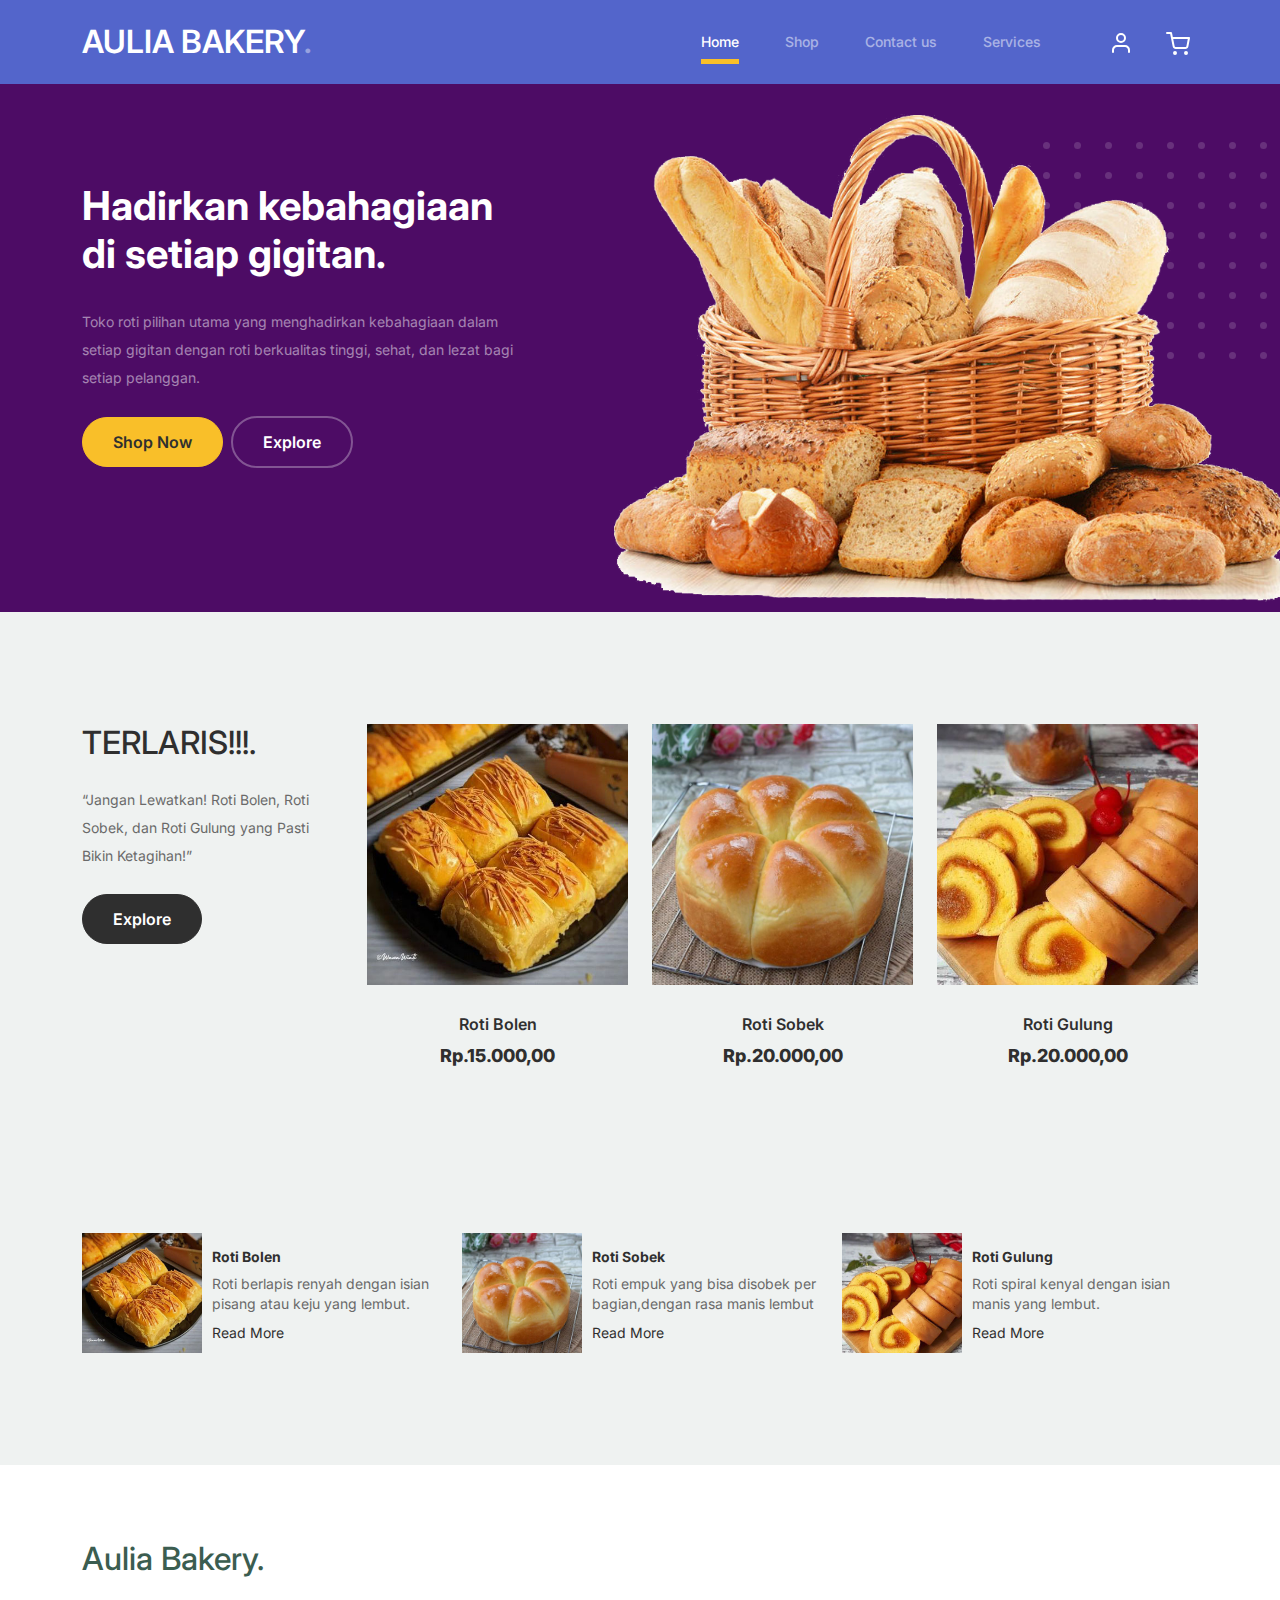
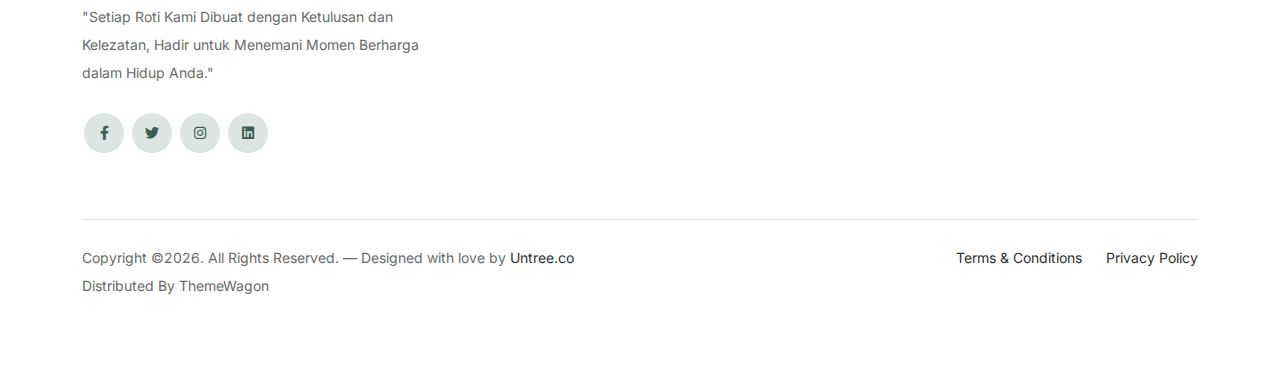
<file: index.html>
<!-- /*
* Bootstrap 5
* Template Name: 
* Template Author: Untree.co
* Template URI: https://untree.co/
* License: https://creativecommons.org/licenses/by/3.0/
*/ -->
<!doctype html>
<html lang="en">
<head>
  <meta charset="utf-8">
  <meta name="viewport" content="width=device-width, initial-scale=1, shrink-to-fit=no">
  <meta name="author" content="Untree.co">
  <link rel="shortcut icon" href="favicon.png">

  <meta name="description" content="" />
  <meta name="keywords" content="bootstrap, bootstrap4" />

		<!-- Bootstrap CSS -->
		<link href="css/bootstrap.min.css" rel="stylesheet">
		<link href="https://cdnjs.cloudflare.com/ajax/libs/font-awesome/6.0.0-beta3/css/all.min.css" rel="stylesheet">
		<link href="css/tiny-slider.css" rel="stylesheet">
		<link href="css/style.css" rel="stylesheet">
		<title>AULIA BAKERY </title>
	</head>

	<body>

		<!-- Start Header/Navigation -->
		<nav class="custom-navbar navbar navbar navbar-expand-md navbar-dark bg-dark" arial-label="Furni navigation bar">

			<div class="container">
				<a class="navbar-brand" href="index.html">AULIA BAKERY<span>.</span></a>

				<button class="navbar-toggler" type="button" data-bs-toggle="collapse" data-bs-target="#navbarsFurni" aria-controls="navbarsFurni" aria-expanded="false" aria-label="Toggle navigation">
					<span class="navbar-toggler-icon"></span>
				</button>

				<div class="collapse navbar-collapse" id="navbarsFurni">
					<ul class="custom-navbar-nav navbar-nav ms-auto mb-2 mb-md-0">
						<li class="nav-item active">
							<a class="nav-link" href="index.html">Home</a>
						</li>
						<li><a class="nav-link" href="shop.html">Shop</a></li>
						<li><a class="nav-link" href="contact.html">Contact us</a></li>
						<li><a class="nav-link" href="Services.html">Services</a></li>
					</ul>

					<ul class="custom-navbar-cta navbar-nav mb-2 mb-md-0 ms-5">
						<li><a class="nav-link" href="#"><img src="images/user.svg"></a></li>
						<li><a class="nav-link" href="cart.html"><img src="images/cart.svg"></a></li>
					</ul>
				</div>
			</div>
				
		</nav>
		<!-- End Header/Navigation -->

		<!-- Start Hero Section -->
			<div class="hero">
				<div class="container">
					<div class="row justify-content-between">
						<div class="col-lg-5">
							<div class="intro-excerpt">
								<h1>Hadirkan kebahagiaan di setiap gigitan.<span clsas="d-block"></span></h1>
								<p class="mb-4">Toko roti pilihan utama yang menghadirkan kebahagiaan dalam setiap gigitan dengan roti berkualitas tinggi, sehat, dan lezat bagi setiap pelanggan.</p>
								<p><a href="" class="btn btn-secondary me-2">Shop Now</a><a href="#" class="btn btn-white-outline">Explore</a></p>
							</div>
						</div>
						<div class="col-lg-7">
							<div class="hero-img-wrap">
								<img src="images/bg.png" class="img-fluid">
							</div>
						</div>
					</div>
				</div>
			</div>
		<!-- End Hero Section -->

		<!-- Start Product Section -->
		<div class="product-section">
			<div class="container">
				<div class="row">

					<!-- Start Column 1 -->
					<div class="col-md-12 col-lg-3 mb-5 mb-lg-0">
						<h2 class="mb-4 section-title">TERLARIS!!!.</h2>
						<p class="mb-4">“Jangan Lewatkan! Roti Bolen, Roti Sobek, dan Roti Gulung yang Pasti Bikin Ketagihan!” </p>
						<p><a href="shop.html" class="btn">Explore</a></p>
					</div> 
					<!-- End Column 1 -->

					<!-- Start Column 2 -->
					<div class="col-12 col-md-4 col-lg-3 mb-5 mb-md-0">
						<a class="product-item" href="cart.html">
							<img src="images/roti bolen.jpg" class="img-fluid product-thumbnail">
							<h3 class="product-title">Roti Bolen</h3>
							<strong class="product-price">Rp.15.000,00</strong>

							<span class="icon-cross">
								<img src="images/cross.svg" class="img-fluid">
							</span>
						</a>
					</div> 
					<!-- End Column 2 -->

					<!-- Start Column 3 -->
					<div class="col-12 col-md-4 col-lg-3 mb-5 mb-md-0">
						<a class="product-item" href="cart.html">
							<img src="images/roti sobek.jpg" class="img-fluid product-thumbnail">
							<h3 class="product-title">Roti Sobek</h3>
							<strong class="product-price">Rp.20.000,00</strong>

							<span class="icon-cross">
								<img src="images/cross.svg" class="img-fluid">
							</span>
						</a>
					</div>
					<!-- End Column 3 -->

					<!-- Start Column 4 -->
					<div class="col-12 col-md-4 col-lg-3 mb-5 mb-md-0">
						<a class="product-item" href="cart.html">
							<img src="images/roti gulung.jpg" class="img-fluid product-thumbnail">
							<h3 class="product-title">Roti Gulung</h3>
							<strong class="product-price">Rp.20.000,00</strong>

							<span class="icon-cross">
								<img src="images/cross.svg" class="img-fluid">
							</span>
						</a>
					</div>
					<!-- End Column 4 -->

				</div>
			</div>
		</div>
		<!-- End Product Section -->


		<!-- Start Popular Product -->
		<div class="popular-product">
			<div class="container">
				<div class="row">

					<div class="col-12 col-md-6 col-lg-4 mb-4 mb-lg-0">
						<div class="product-item-sm d-flex">
							<div class="thumbnail">
								<img src="images/roti bolen.jpg" alt="Image" class="img-fluid">
							</div>
							<div class="pt-3">
								<h3>Roti Bolen</h3>
								<p>Roti berlapis renyah dengan isian pisang atau keju yang lembut. </p>
								<p><a href="#">Read More</a></p>
							</div>
						</div>
					</div>

					<div class="col-12 col-md-6 col-lg-4 mb-4 mb-lg-0">
						<div class="product-item-sm d-flex">
							<div class="thumbnail">
								<img src="images/roti sobek.jpg" alt="Image" class="img-fluid">
							</div>
							<div class="pt-3">
								<h3>Roti Sobek</h3>
								<p>Roti empuk yang bisa disobek per bagian,dengan rasa manis lembut</p>
								<p><a href="#">Read More</a></p>
							</div>
						</div>
					</div>

					<div class="col-12 col-md-6 col-lg-4 mb-4 mb-lg-0">
						<div class="product-item-sm d-flex">
							<div class="thumbnail">
								<img src="images/roti gulung.jpg" alt="Image" class="img-fluid">
							</div>
							<div class="pt-3">
								<h3>Roti Gulung</h3>
								<p>Roti spiral kenyal dengan isian manis yang lembut. </p>
								<p><a href="#">Read More</a></p>
							</div>
						</div>
					</div>

				</div>
			</div>
		</div>
		<!-- End Popular Product -->



		<!-- Start Footer Section -->
		<footer class="footer-section">
			<div class="container relative">


				<div class="row g-5 mb-5">
					<div class="col-lg-4">
						<div class="mb-4 footer-logo-wrap"><a href="#" class="footer-logo">Aulia Bakery<span>.</span></a></div>
						<p class="mb-4">"Setiap Roti Kami Dibuat dengan Ketulusan dan Kelezatan, Hadir untuk Menemani Momen Berharga dalam Hidup Anda."</p>

						<ul class="list-unstyled custom-social">
							<li><a href="#"><span class="fa fa-brands fa-facebook-f"></span></a></li>
							<li><a href="#"><span class="fa fa-brands fa-twitter"></span></a></li>
							<li><a href="#"><span class="fa fa-brands fa-instagram"></span></a></li>
							<li><a href="#"><span class="fa fa-brands fa-linkedin"></span></a></li>
						</ul>
					</div>
				</div>

				<div class="border-top copyright">
					<div class="row pt-4">
						<div class="col-lg-6">
							<p class="mb-2 text-center text-lg-start">Copyright &copy;<script>document.write(new Date().getFullYear());</script>. All Rights Reserved. &mdash; Designed with love by <a href="https://untree.co">Untree.co</a> Distributed By <a hreff="https://themewagon.com">ThemeWagon</a>  <!-- License information: https://untree.co/license/ -->
            </p>
						</div>

						<div class="col-lg-6 text-center text-lg-end">
							<ul class="list-unstyled d-inline-flex ms-auto">
								<li class="me-4"><a href="#">Terms &amp; Conditions</a></li>
								<li><a href="#">Privacy Policy</a></li>
							</ul>
						</div>

					</div>
				</div>

			</div>
		</footer>
		<!-- End Footer Section -->	


		<script src="js/bootstrap.bundle.min.js"></script>
		<script src="js/tiny-slider.js"></script>
		<script src="js/custom.js"></script>
	</body>

</html>
</file>
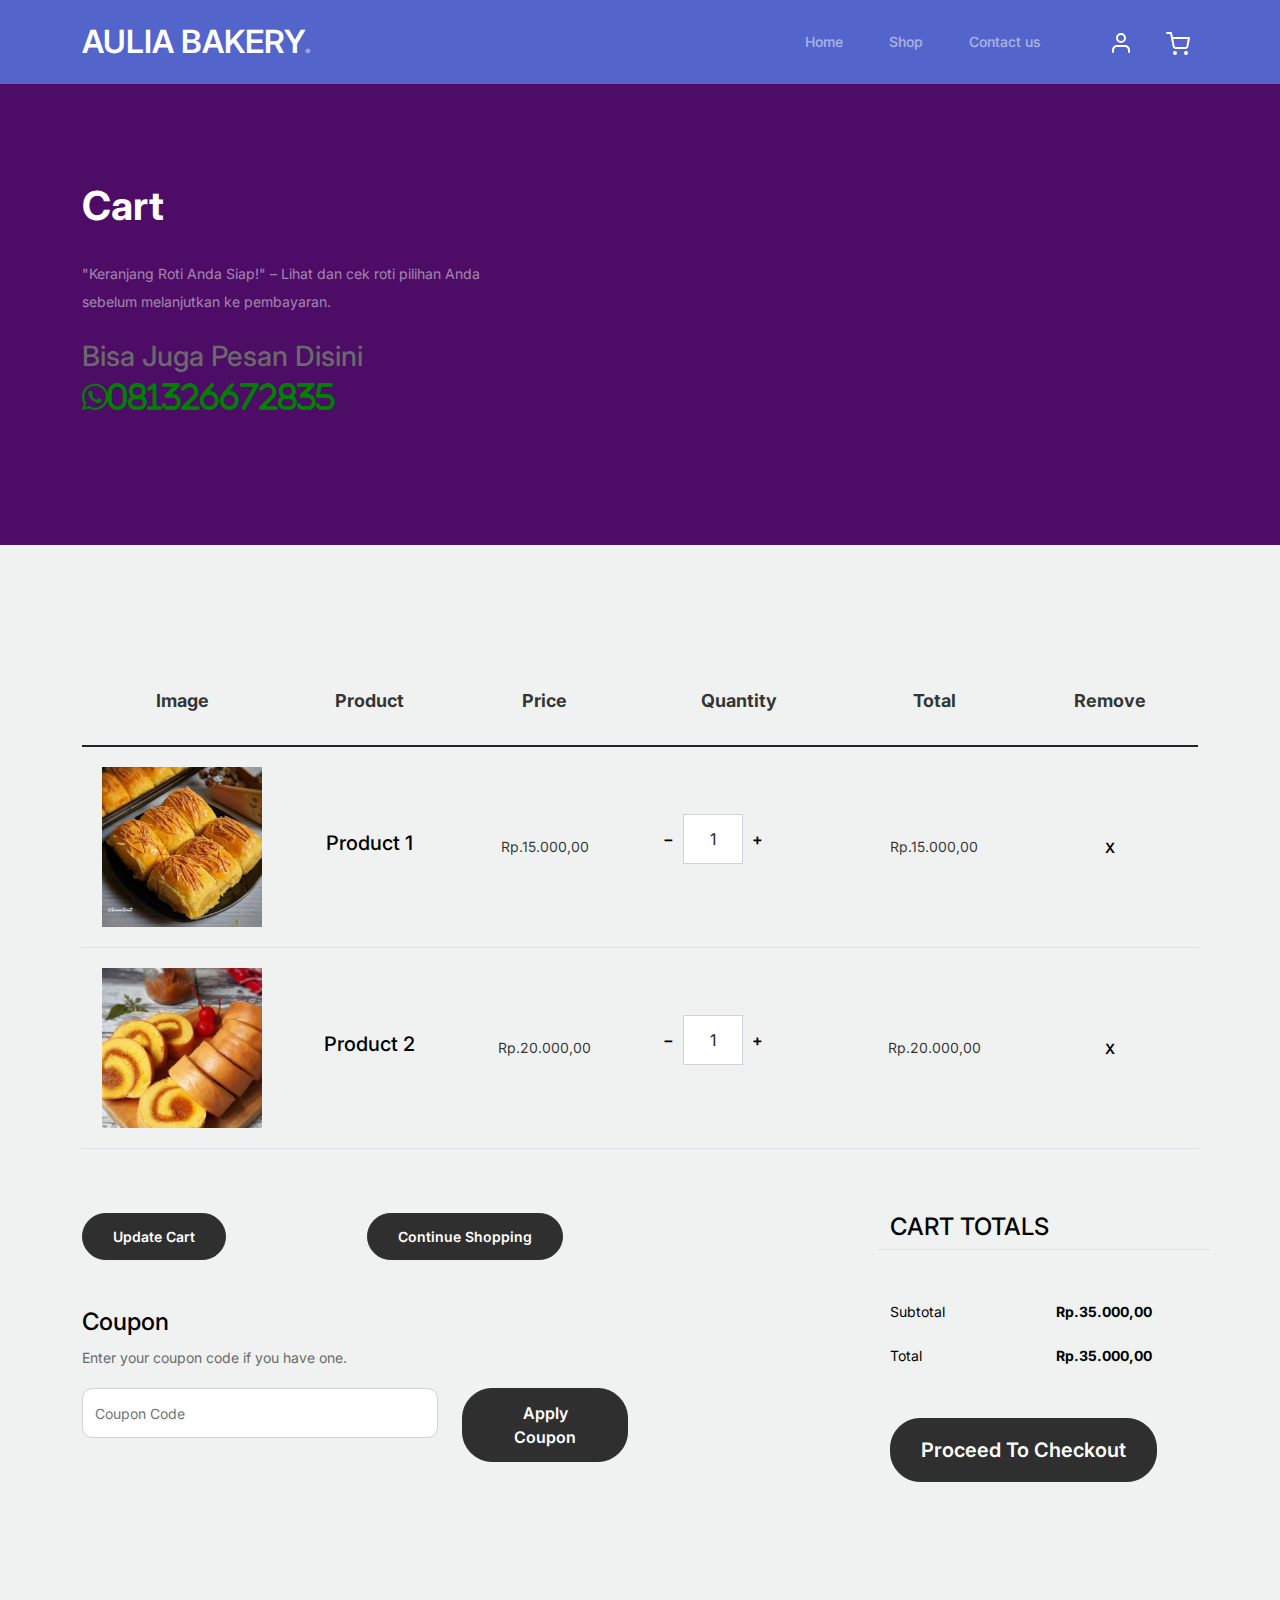
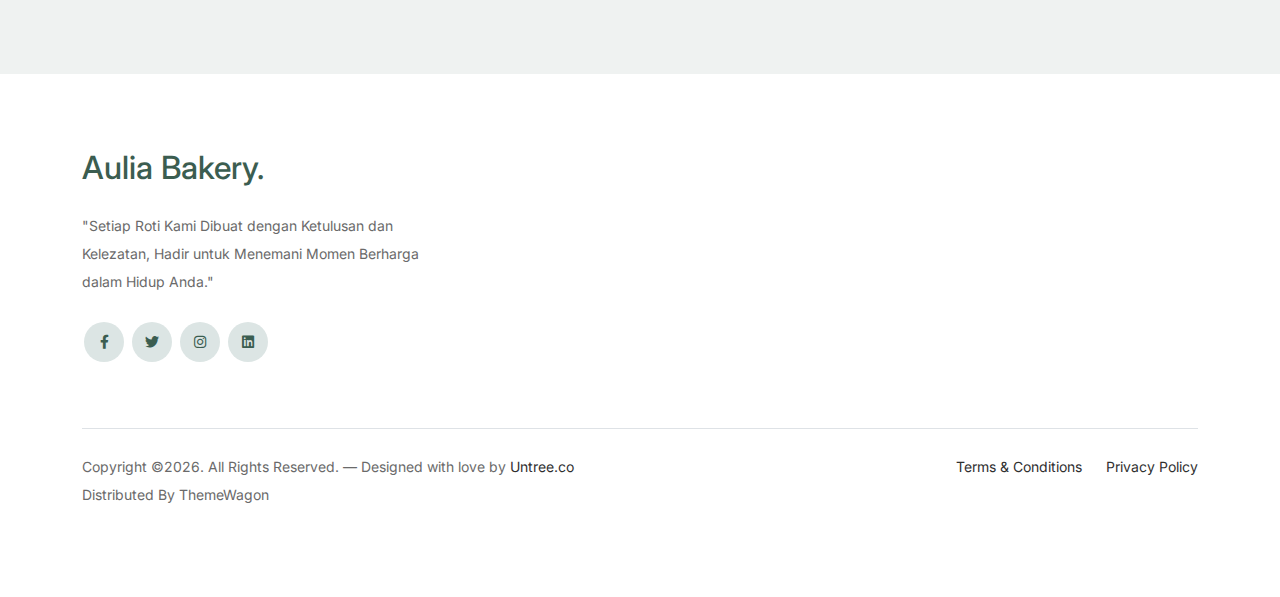
<file: cart.html>
<!-- /*
* Bootstrap 5
* Template Name: Furni
* Template Author: Untree.co
* Template URI: https://untree.co/
* License: https://creativecommons.org/licenses/by/3.0/
*/ -->
<!doctype html>
<html lang="en">
<head>
  <meta charset="utf-8">
  <meta name="viewport" content="width=device-width, initial-scale=1, shrink-to-fit=no">
  <meta name="author" content="Untree.co">
  <link rel="shortcut icon" href="favicon.png">

  <meta name="description" content="" />
  <meta name="keywords" content="bootstrap, bootstrap4" />

		<!-- Bootstrap CSS -->
		<link href="css/bootstrap.min.css" rel="stylesheet">
		<link href="https://cdnjs.cloudflare.com/ajax/libs/font-awesome/6.0.0-beta3/css/all.min.css" rel="stylesheet">
		<link href="css/tiny-slider.css" rel="stylesheet">
		<link href="css/style.css" rel="stylesheet">
		<title>AULIA BAKERY</title>
	</head>

	<body>

		<!-- Start Header/Navigation -->
		<nav class="custom-navbar navbar navbar navbar-expand-md navbar-dark bg-dark" arial-label="Furni navigation bar">

			<div class="container">
				<a class="navbar-brand" href="index.html">AULIA BAKERY<span>.</span></a>

				<button class="navbar-toggler" type="button" data-bs-toggle="collapse" data-bs-target="#navbarsFurni" aria-controls="navbarsFurni" aria-expanded="false" aria-label="Toggle navigation">
					<span class="navbar-toggler-icon"></span>
				</button>

				<div class="collapse navbar-collapse" id="navbarsFurni">
					<ul class="custom-navbar-nav navbar-nav ms-auto mb-2 mb-md-0">
						<li class="nav-item ">
							<a class="nav-link" href="index.html">Home</a>
						</li>
						<li><a class="nav-link" href="shop.html">Shop</a></li>
						
						<li><a class="nav-link" href="contact.html">Contact us</a></li>
            
					</ul>

					<ul class="custom-navbar-cta navbar-nav mb-2 mb-md-0 ms-5">
						<li><a class="nav-link" href="#"><img src="images/user.svg"></a></li>
						<li><a class="nav-link" href="cart.html"><img src="images/cart.svg"></a></li>
					</ul>
				</div>
			</div>
				
		</nav>
		<!-- End Header/Navigation -->

		<!-- Start Hero Section -->
			<div class="hero">
				<div class="container">
					<div class="row justify-content-between">
						<div class="col-lg-5">
							<div class="intro-excerpt">
								<h1>Cart</h1>
                <p class="mb-4">"Keranjang Roti Anda Siap!" – Lihat dan cek roti pilihan Anda sebelum melanjutkan ke pembayaran.</p>
							  <h3>Bisa Juga Pesan Disini</h3>
                <a href="https://wa.me/+6281326672835" target="_blank">
                <i class="fab fa-whatsapp" style="font-size: 30px; color: green;">081326672835</i>
                </a>
              </div>
						</div>
						<div class="col-lg-7">
							
						</div>
					</div>
				</div>
			</div>
		<!-- End Hero Section -->
		

		<div class="untree_co-section before-footer-section">
            <div class="container">
              <div class="row mb-5">
                <form class="col-md-12" method="post">
                  <div class="site-blocks-table">
                    <table class="table">
                      <thead>
                        <tr>
                          <th class="product-thumbnail">Image</th>
                          <th class="product-name">Product</th>
                          <th class="product-price">Price</th>
                          <th class="product-quantity">Quantity</th>
                          <th class="product-total">Total</th>
                          <th class="product-remove">Remove</th>
                        </tr>
                      </thead>
                      <tbody>
                        <tr>
                          <td class="product-thumbnail">
                            <img src="images/roti bolen.jpg" alt="Image" class="img-fluid">
                          </td>
                          <td class="product-name">
                            <h2 class="h5 text-black">Product 1</h2>
                          </td>
                          <td>Rp.15.000,00</td>
                          <td>
                            <div class="input-group mb-3 d-flex align-items-center quantity-container" style="max-width: 120px;">
                              <div class="input-group-prepend">
                                <button class="btn btn-outline-black decrease" type="button">&minus;</button>
                              </div>
                              <input type="text" class="form-control text-center quantity-amount" value="1" placeholder="" aria-label="Example text with button addon" aria-describedby="button-addon1">
                              <div class="input-group-append">
                                <button class="btn btn-outline-black increase" type="button">&plus;</button>
                              </div>
                            </div>
        
                          </td>
                          <td>Rp.15.000,00</td>
                          <td><a href="#" class="btn btn-black btn-sm">X</a></td>
                        </tr>
        
                        <tr>
                          <td class="product-thumbnail">
                            <img src="images/roti gulung.jpg" alt="Image" class="img-fluid">
                          </td>
                          <td class="product-name">
                            <h2 class="h5 text-black">Product 2</h2>
                          </td>
                          <td>Rp.20.000,00</td>
                          <td>
                            <div class="input-group mb-3 d-flex align-items-center quantity-container" style="max-width: 120px;">
                              <div class="input-group-prepend">
                                <button class="btn btn-outline-black decrease" type="button">&minus;</button>
                              </div>
                              <input type="text" class="form-control text-center quantity-amount" value="1" placeholder="" aria-label="Example text with button addon" aria-describedby="button-addon1">
                              <div class="input-group-append">
                                <button class="btn btn-outline-black increase" type="button">&plus;</button>
                              </div>
                            </div>
        
                          </td>
                          <td>Rp.20.000,00</td>
                          <td><a href="#" class="btn btn-black btn-sm">X</a></td>
                        </tr>
                      </tbody>
                    </table>
                  </div>
                </form>
              </div>
        
              <div class="row">
                <div class="col-md-6">
                  <div class="row mb-5">
                    <div class="col-md-6 mb-3 mb-md-0">
                      <button class="btn btn-black btn-sm btn-block">Update Cart</button>
                    </div>
                    <div class="col-md-6">
                      <button class="btn btn-outline-black btn-sm btn-block">Continue Shopping</button>
                    </div>
                  </div>
                  <div class="row">
                    <div class="col-md-12">
                      <label class="text-black h4" for="coupon">Coupon</label>
                      <p>Enter your coupon code if you have one.</p>
                    </div>
                    <div class="col-md-8 mb-3 mb-md-0">
                      <input type="text" class="form-control py-3" id="coupon" placeholder="Coupon Code">
                    </div>
                    <div class="col-md-4">
                      <button class="btn btn-black">Apply Coupon</button>
                    </div>
                  </div>
                </div>
                <div class="col-md-6 pl-5">
                  <div class="row justify-content-end">
                    <div class="col-md-7">
                      <div class="row">
                        <div class="col-md-12 text-right border-bottom mb-5">
                          <h3 class="text-black h4 text-uppercase">Cart Totals</h3>
                        </div>
                      </div>
                      <div class="row mb-3">
                        <div class="col-md-6">
                          <span class="text-black">Subtotal</span>
                        </div>
                        <div class="col-md-6 text-right">
                          <strong class="text-black">Rp.35.000,00</strong>
                        </div>
                      </div>
                      <div class="row mb-5">
                        <div class="col-md-6">
                          <span class="text-black">Total</span>
                        </div>
                        <div class="col-md-6 text-right">
                          <strong class="text-black">Rp.35.000,00</strong>
                        </div>
                      </div>
        
                      <div class="row">
                        <div class="col-md-12">
                          <button class="btn btn-black btn-lg py-3 btn-block" onclick="window.location='checkout.html'">Proceed To Checkout</button>
                        </div>
                      </div>
                    </div>
                  </div>
                </div>
              </div>
            </div>
          </div>
		

		<!-- Start Footer Section -->
		<footer class="footer-section">
			<div class="container relative">


				<div class="row g-5 mb-5">
					<div class="col-lg-4">
						<div class="mb-4 footer-logo-wrap"><a href="#" class="footer-logo">Aulia Bakery<span>.</span></a></div>
						<p class="mb-4">"Setiap Roti Kami Dibuat dengan Ketulusan dan Kelezatan, Hadir untuk Menemani Momen Berharga dalam Hidup Anda."</p>

						<ul class="list-unstyled custom-social">
							<li><a href="#"><span class="fa fa-brands fa-facebook-f"></span></a></li>
							<li><a href="#"><span class="fa fa-brands fa-twitter"></span></a></li>
							<li><a href="#"><span class="fa fa-brands fa-instagram"></span></a></li>
							<li><a href="#"><span class="fa fa-brands fa-linkedin"></span></a></li>
						</ul>
					</div>
				</div>

				<div class="border-top copyright">
					<div class="row pt-4">
						<div class="col-lg-6">
							<p class="mb-2 text-center text-lg-start">Copyright &copy;<script>document.write(new Date().getFullYear());</script>. All Rights Reserved. &mdash; Designed with love by <a href="https://untree.co">Untree.co</a> Distributed By <a hreff="https://themewagon.com">ThemeWagon</a>  <!-- License information: https://untree.co/license/ -->
            </p>
						</div>

						<div class="col-lg-6 text-center text-lg-end">
							<ul class="list-unstyled d-inline-flex ms-auto">
								<li class="me-4"><a href="#">Terms &amp; Conditions</a></li>
								<li><a href="#">Privacy Policy</a></li>
							</ul>
						</div>

					</div>
				</div>

			</div>
		</footer>
		<!-- End Footer Section -->	


		<script src="js/bootstrap.bundle.min.js"></script>
		<script src="js/tiny-slider.js"></script>
		<script src="js/custom.js"></script>
	</body>

</html>
</file>
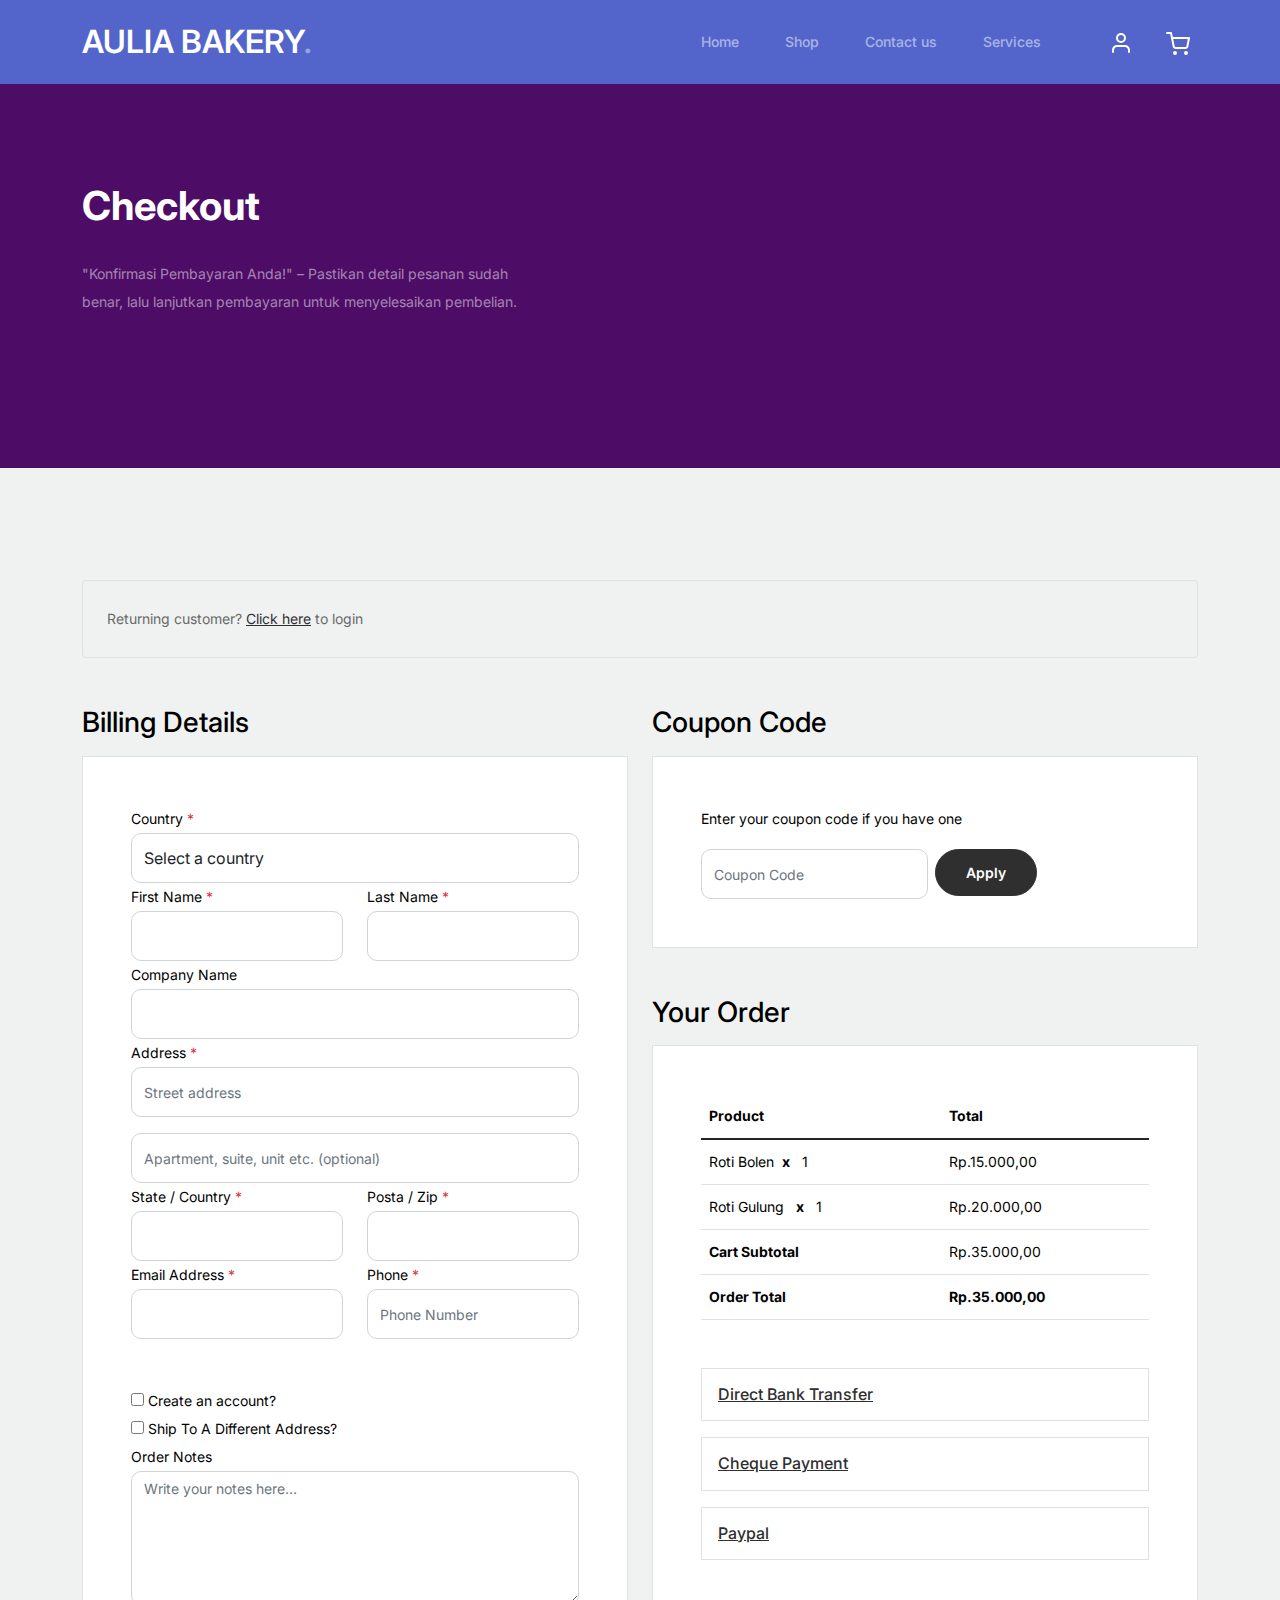
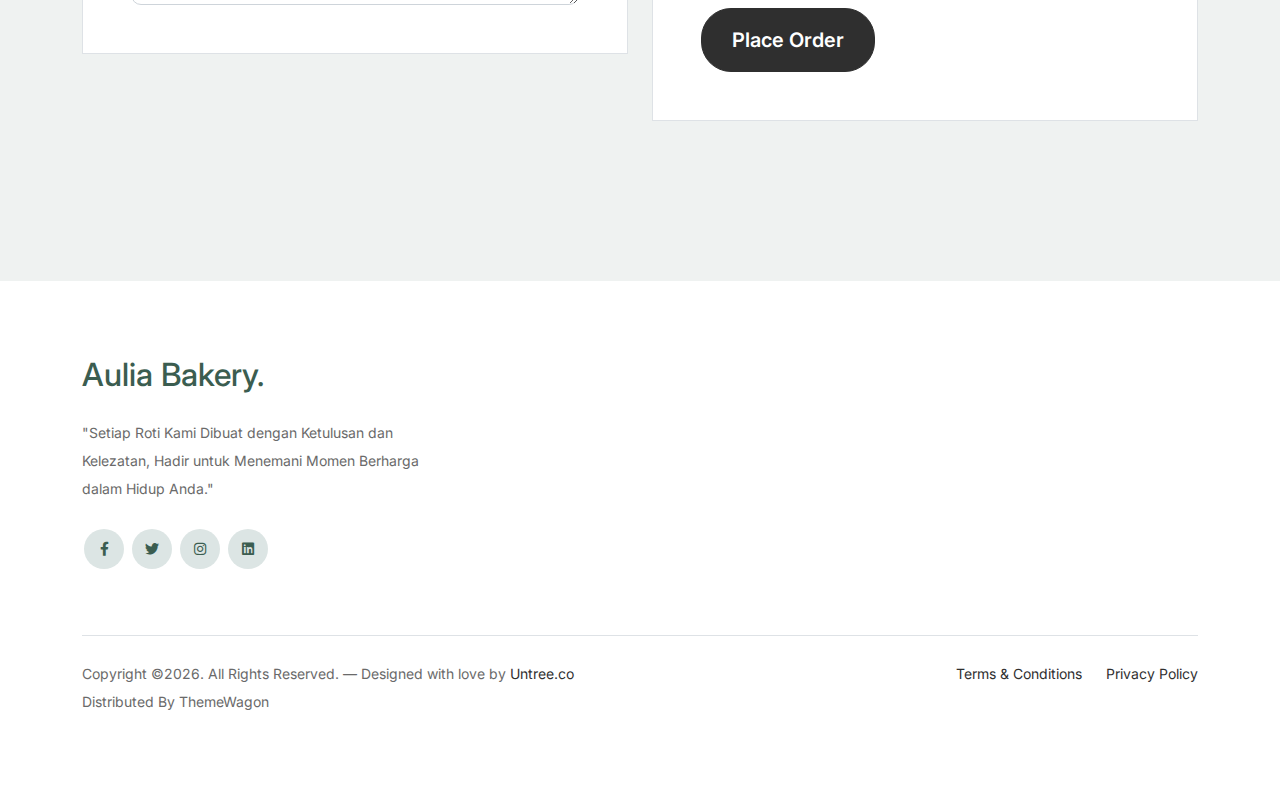
<file: checkout.html>
<!-- /*
* Bootstrap 5
* Template Name: Furni
* Template Author: Untree.co
* Template URI: https://untree.co/
* License: https://creativecommons.org/licenses/by/3.0/
*/ -->
<!doctype html>
<html lang="en">
<head>
  <meta charset="utf-8">
  <meta name="viewport" content="width=device-width, initial-scale=1, shrink-to-fit=no">
  <meta name="author" content="Untree.co">
  <link rel="shortcut icon" href="favicon.png">

  <meta name="description" content="" />
  <meta name="keywords" content="bootstrap, bootstrap4" />

		<!-- Bootstrap CSS -->
		<link href="css/bootstrap.min.css" rel="stylesheet">
		<link href="https://cdnjs.cloudflare.com/ajax/libs/font-awesome/6.0.0-beta3/css/all.min.css" rel="stylesheet">
		<link href="css/tiny-slider.css" rel="stylesheet">
		<link href="css/style.css" rel="stylesheet">
		<title>AULIA BAKERY</title>
	</head>

	<body>

		<!-- Start Header/Navigation -->
		<nav class="custom-navbar navbar navbar navbar-expand-md navbar-dark bg-dark" arial-label="Furni navigation bar">

			<div class="container">
				<a class="navbar-brand" href="index.html">AULIA BAKERY<span>.</span></a>

				<button class="navbar-toggler" type="button" data-bs-toggle="collapse" data-bs-target="#navbarsFurni" aria-controls="navbarsFurni" aria-expanded="false" aria-label="Toggle navigation">
					<span class="navbar-toggler-icon"></span>
				</button>

				<div class="collapse navbar-collapse" id="navbarsFurni">
					<ul class="custom-navbar-nav navbar-nav ms-auto mb-2 mb-md-0">
						<li class="nav-item ">
							<a class="nav-link" href="index.html">Home</a>
						</li>
						<li><a class="nav-link" href="shop.html">Shop</a></li>
						<li><a class="nav-link" href="contact.html">Contact us</a></li>
						<li><a class="nav-link" href="Services.html">Services</a></li>
						
					</ul>

					<ul class="custom-navbar-cta navbar-nav mb-2 mb-md-0 ms-5">
						<li><a class="nav-link" href="#"><img src="images/user.svg"></a></li>
						<li><a class="nav-link" href="cart.html"><img src="images/cart.svg"></a></li>
					</ul>
				</div>
			</div>
				
		</nav>
		<!-- End Header/Navigation -->

		<!-- Start Hero Section -->
			<div class="hero">
				<div class="container">
					<div class="row justify-content-between">
						<div class="col-lg-5">
							<div class="intro-excerpt">
								<h1>Checkout</h1>
								<p class="mb-4">"Konfirmasi Pembayaran Anda!" – Pastikan detail pesanan sudah benar, lalu lanjutkan pembayaran untuk menyelesaikan pembelian.</p>
							</div>
						</div>
						<div class="col-lg-7">
							
						</div>
					</div>
				</div>
			</div>
		<!-- End Hero Section -->

		<div class="untree_co-section">
		    <div class="container">
		      <div class="row mb-5">
		        <div class="col-md-12">
		          <div class="border p-4 rounded" role="alert">
		            Returning customer? <a href="#">Click here</a> to login
		          </div>
		        </div>
		      </div>
		      <div class="row">
		        <div class="col-md-6 mb-5 mb-md-0">
		          <h2 class="h3 mb-3 text-black">Billing Details</h2>
		          <div class="p-3 p-lg-5 border bg-white">
		            <div class="form-group">
		              <label for="c_country" class="text-black">Country <span class="text-danger">*</span></label>
		              <select id="c_country" class="form-control">
		                <option value="1">Select a country</option>    
		                <option value="2">bangladesh</option>    
		                <option value="3">Algeria</option>    
		                <option value="4">Afghanistan</option>    
		                <option value="5">Ghana</option>    
		                <option value="6">Albania</option>    
		                <option value="7">Bahrain</option>    
		                <option value="8">Colombia</option>    
		                <option value="9">Dominican Republic</option>    
		              </select>
		            </div>
		            <div class="form-group row">
		              <div class="col-md-6">
		                <label for="c_fname" class="text-black">First Name <span class="text-danger">*</span></label>
		                <input type="text" class="form-control" id="c_fname" name="c_fname">
		              </div>
		              <div class="col-md-6">
		                <label for="c_lname" class="text-black">Last Name <span class="text-danger">*</span></label>
		                <input type="text" class="form-control" id="c_lname" name="c_lname">
		              </div>
		            </div>

		            <div class="form-group row">
		              <div class="col-md-12">
		                <label for="c_companyname" class="text-black">Company Name </label>
		                <input type="text" class="form-control" id="c_companyname" name="c_companyname">
		              </div>
		            </div>

		            <div class="form-group row">
		              <div class="col-md-12">
		                <label for="c_address" class="text-black">Address <span class="text-danger">*</span></label>
		                <input type="text" class="form-control" id="c_address" name="c_address" placeholder="Street address">
		              </div>
		            </div>

		            <div class="form-group mt-3">
		              <input type="text" class="form-control" placeholder="Apartment, suite, unit etc. (optional)">
		            </div>

		            <div class="form-group row">
		              <div class="col-md-6">
		                <label for="c_state_country" class="text-black">State / Country <span class="text-danger">*</span></label>
		                <input type="text" class="form-control" id="c_state_country" name="c_state_country">
		              </div>
		              <div class="col-md-6">
		                <label for="c_postal_zip" class="text-black">Posta / Zip <span class="text-danger">*</span></label>
		                <input type="text" class="form-control" id="c_postal_zip" name="c_postal_zip">
		              </div>
		            </div>

		            <div class="form-group row mb-5">
		              <div class="col-md-6">
		                <label for="c_email_address" class="text-black">Email Address <span class="text-danger">*</span></label>
		                <input type="text" class="form-control" id="c_email_address" name="c_email_address">
		              </div>
		              <div class="col-md-6">
		                <label for="c_phone" class="text-black">Phone <span class="text-danger">*</span></label>
		                <input type="text" class="form-control" id="c_phone" name="c_phone" placeholder="Phone Number">
		              </div>
		            </div>

		            <div class="form-group">
		              <label for="c_create_account" class="text-black" data-bs-toggle="collapse" href="#create_an_account" role="button" aria-expanded="false" aria-controls="create_an_account"><input type="checkbox" value="1" id="c_create_account"> Create an account?</label>
		              <div class="collapse" id="create_an_account">
		                <div class="py-2 mb-4">
		                  <p class="mb-3">Create an account by entering the information below. If you are a returning customer please login at the top of the page.</p>
		                  <div class="form-group">
		                    <label for="c_account_password" class="text-black">Account Password</label>
		                    <input type="email" class="form-control" id="c_account_password" name="c_account_password" placeholder="">
		                  </div>
		                </div>
		              </div>
		            </div>


		            <div class="form-group">
		              <label for="c_ship_different_address" class="text-black" data-bs-toggle="collapse" href="#ship_different_address" role="button" aria-expanded="false" aria-controls="ship_different_address"><input type="checkbox" value="1" id="c_ship_different_address"> Ship To A Different Address?</label>
		              <div class="collapse" id="ship_different_address">
		                <div class="py-2">

		                  <div class="form-group">
		                    <label for="c_diff_country" class="text-black">Country <span class="text-danger">*</span></label>
		                    <select id="c_diff_country" class="form-control">
		                      <option value="1">Select a country</option>    
		                      <option value="2">bangladesh</option>    
		                      <option value="3">Algeria</option>    
		                      <option value="4">Afghanistan</option>    
		                      <option value="5">Ghana</option>    
		                      <option value="6">Albania</option>    
		                      <option value="7">Bahrain</option>    
		                      <option value="8">Colombia</option>    
		                      <option value="9">Dominican Republic</option>    
		                    </select>
		                  </div>


		                  <div class="form-group row">
		                    <div class="col-md-6">
		                      <label for="c_diff_fname" class="text-black">First Name <span class="text-danger">*</span></label>
		                      <input type="text" class="form-control" id="c_diff_fname" name="c_diff_fname">
		                    </div>
		                    <div class="col-md-6">
		                      <label for="c_diff_lname" class="text-black">Last Name <span class="text-danger">*</span></label>
		                      <input type="text" class="form-control" id="c_diff_lname" name="c_diff_lname">
		                    </div>
		                  </div>

		                  <div class="form-group row">
		                    <div class="col-md-12">
		                      <label for="c_diff_companyname" class="text-black">Company Name </label>
		                      <input type="text" class="form-control" id="c_diff_companyname" name="c_diff_companyname">
		                    </div>
		                  </div>

		                  <div class="form-group row  mb-3">
		                    <div class="col-md-12">
		                      <label for="c_diff_address" class="text-black">Address <span class="text-danger">*</span></label>
		                      <input type="text" class="form-control" id="c_diff_address" name="c_diff_address" placeholder="Street address">
		                    </div>
		                  </div>

		                  <div class="form-group">
		                    <input type="text" class="form-control" placeholder="Apartment, suite, unit etc. (optional)">
		                  </div>

		                  <div class="form-group row">
		                    <div class="col-md-6">
		                      <label for="c_diff_state_country" class="text-black">State / Country <span class="text-danger">*</span></label>
		                      <input type="text" class="form-control" id="c_diff_state_country" name="c_diff_state_country">
		                    </div>
		                    <div class="col-md-6">
		                      <label for="c_diff_postal_zip" class="text-black">Posta / Zip <span class="text-danger">*</span></label>
		                      <input type="text" class="form-control" id="c_diff_postal_zip" name="c_diff_postal_zip">
		                    </div>
		                  </div>

		                  <div class="form-group row mb-5">
		                    <div class="col-md-6">
		                      <label for="c_diff_email_address" class="text-black">Email Address <span class="text-danger">*</span></label>
		                      <input type="text" class="form-control" id="c_diff_email_address" name="c_diff_email_address">
		                    </div>
		                    <div class="col-md-6">
		                      <label for="c_diff_phone" class="text-black">Phone <span class="text-danger">*</span></label>
		                      <input type="text" class="form-control" id="c_diff_phone" name="c_diff_phone" placeholder="Phone Number">
		                    </div>
		                  </div>

		                </div>

		              </div>
		            </div>

		            <div class="form-group">
		              <label for="c_order_notes" class="text-black">Order Notes</label>
		              <textarea name="c_order_notes" id="c_order_notes" cols="30" rows="5" class="form-control" placeholder="Write your notes here..."></textarea>
		            </div>

		          </div>
		        </div>
		        <div class="col-md-6">

		          <div class="row mb-5">
		            <div class="col-md-12">
		              <h2 class="h3 mb-3 text-black">Coupon Code</h2>
		              <div class="p-3 p-lg-5 border bg-white">

		                <label for="c_code" class="text-black mb-3">Enter your coupon code if you have one</label>
		                <div class="input-group w-75 couponcode-wrap">
		                  <input type="text" class="form-control me-2" id="c_code" placeholder="Coupon Code" aria-label="Coupon Code" aria-describedby="button-addon2">
		                  <div class="input-group-append">
		                    <button class="btn btn-black btn-sm" type="button" id="button-addon2">Apply</button>
		                  </div>
		                </div>

		              </div>
		            </div>
		          </div>

		          <div class="row mb-5">
		            <div class="col-md-12">
		              <h2 class="h3 mb-3 text-black">Your Order</h2>
		              <div class="p-3 p-lg-5 border bg-white">
		                <table class="table site-block-order-table mb-5">
		                  <thead>
		                    <th>Product</th>
		                    <th>Total</th>
		                  </thead>
		                  <tbody>
		                    <tr>
		                      <td>Roti Bolen<strong class="mx-2">x</strong> 1</td>
		                      <td>Rp.15.000,00</td>
		                    </tr>
		                    <tr>
		                      <td>Roti Gulung <strong class="mx-2">x</strong>   1</td>
		                      <td>Rp.20.000,00</td>
		                    </tr>
		                    <tr>
		                      <td class="text-black font-weight-bold"><strong>Cart Subtotal</strong></td>
		                      <td class="text-black">Rp.35.000,00</td>
		                    </tr>
		                    <tr>
		                      <td class="text-black font-weight-bold"><strong>Order Total</strong></td>
		                      <td class="text-black font-weight-bold"><strong>Rp.35.000,00</strong></td>
		                    </tr>
		                  </tbody>
		                </table>

		                <div class="border p-3 mb-3">
		                  <h3 class="h6 mb-0"><a class="d-block" data-bs-toggle="collapse" href="#collapsebank" role="button" aria-expanded="false" aria-controls="collapsebank">Direct Bank Transfer</a></h3>

		                  <div class="collapse" id="collapsebank">
		                    <div class="py-2">
		                      <p class="mb-0">Make your payment directly into our bank account. Please use your Order ID as the payment reference. Your order won’t be shipped until the funds have cleared in our account.</p>
		                    </div>
		                  </div>
		                </div>

		                <div class="border p-3 mb-3">
		                  <h3 class="h6 mb-0"><a class="d-block" data-bs-toggle="collapse" href="#collapsecheque" role="button" aria-expanded="false" aria-controls="collapsecheque">Cheque Payment</a></h3>

		                  <div class="collapse" id="collapsecheque">
		                    <div class="py-2">
		                      <p class="mb-0">Make your payment directly into our bank account. Please use your Order ID as the payment reference. Your order won’t be shipped until the funds have cleared in our account.</p>
		                    </div>
		                  </div>
		                </div>

		                <div class="border p-3 mb-5">
		                  <h3 class="h6 mb-0"><a class="d-block" data-bs-toggle="collapse" href="#collapsepaypal" role="button" aria-expanded="false" aria-controls="collapsepaypal">Paypal</a></h3>

		                  <div class="collapse" id="collapsepaypal">
		                    <div class="py-2">
		                      <p class="mb-0">Make your payment directly into our bank account. Please use your Order ID as the payment reference. Your order won’t be shipped until the funds have cleared in our account.</p>
		                    </div>
		                  </div>
		                </div>

		                <div class="form-group">
		                  <button class="btn btn-black btn-lg py-3 btn-block" onclick="window.location='thankyou.html'">Place Order</button>
		                </div>

		              </div>
		            </div>
		          </div>

		        </div>
		      </div>
		      <!-- </form> -->
		    </div>
		  </div>

		<!-- Start Footer Section -->
		<footer class="footer-section">
			<div class="container relative">

				<div class="row g-5 mb-5">
					<div class="col-lg-4">
						<div class="mb-4 footer-logo-wrap"><a href="#" class="footer-logo">Aulia Bakery<span>.</span></a></div>
						<p class="mb-4">"Setiap Roti Kami Dibuat dengan Ketulusan dan Kelezatan, Hadir untuk Menemani Momen Berharga dalam Hidup Anda."</p>
						<ul class="list-unstyled custom-social">
							<li><a href="#"><span class="fa fa-brands fa-facebook-f"></span></a></li>
							<li><a href="#"><span class="fa fa-brands fa-twitter"></span></a></li>
							<li><a href="#"><span class="fa fa-brands fa-instagram"></span></a></li>
							<li><a href="#"><span class="fa fa-brands fa-linkedin"></span></a></li>
						</ul>
					</div>
				</div>

				<div class="border-top copyright">
					<div class="row pt-4">
						<div class="col-lg-6">
							<p class="mb-2 text-center text-lg-start">Copyright &copy;<script>document.write(new Date().getFullYear());</script>. All Rights Reserved. &mdash; Designed with love by <a href="https://untree.co">Untree.co</a> Distributed By <a hreff="https://themewagon.com">ThemeWagon</a>  <!-- License information: https://untree.co/license/ -->
            </p>
						</div>

						<div class="col-lg-6 text-center text-lg-end">
							<ul class="list-unstyled d-inline-flex ms-auto">
								<li class="me-4"><a href="#">Terms &amp; Conditions</a></li>
								<li><a href="#">Privacy Policy</a></li>
							</ul>
						</div>

					</div>
				</div>

			</div>
		</footer>
		<!-- End Footer Section -->	


		<script src="js/bootstrap.bundle.min.js"></script>
		<script src="js/tiny-slider.js"></script>
		<script src="js/custom.js"></script>
	</body>

</html>
</file>
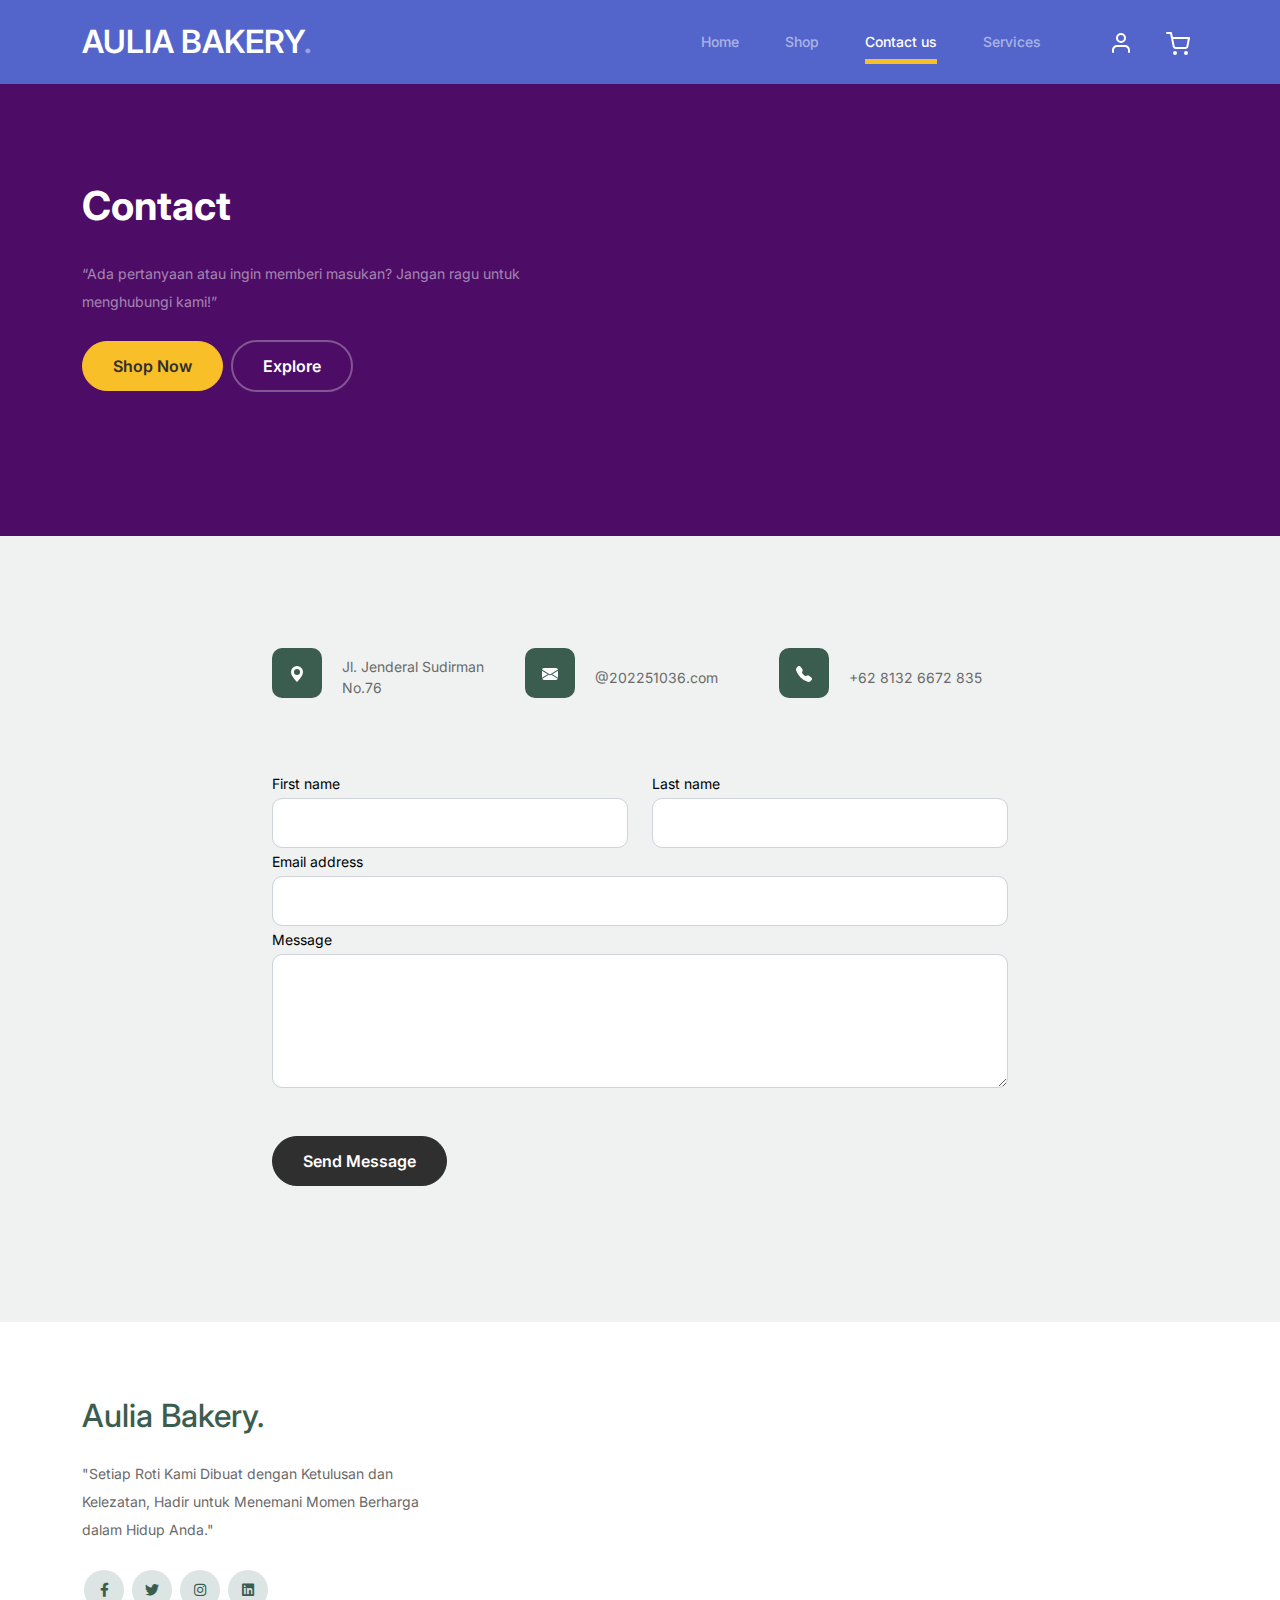
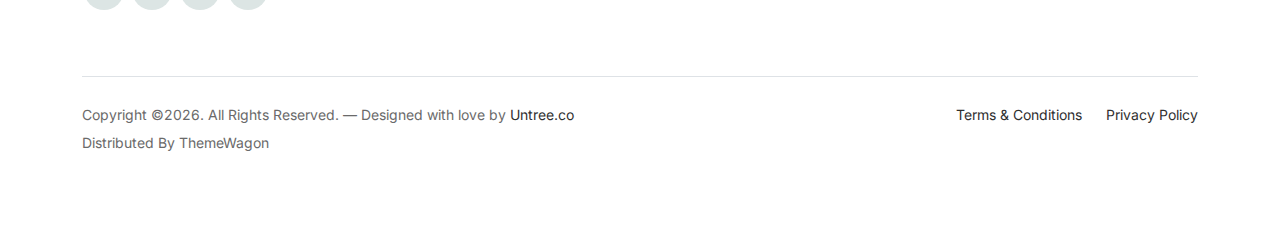
<file: contact.html>
<!-- /*
* Bootstrap 5
* Template Name: 
* Template Author: Untree.co
* Template URI: https://untree.co/
* License: https://creativecommons.org/licenses/by/3.0/
*/ -->
<!doctype html>
<html lang="en">
<head>
  <meta charset="utf-8">
  <meta name="viewport" content="width=device-width, initial-scale=1, shrink-to-fit=no">
  <meta name="author" content="Untree.co">
  <link rel="shortcut icon" href="favicon.png">

  <meta name="description" content="" />
  <meta name="keywords" content="bootstrap, bootstrap4" />

		<!-- Bootstrap CSS -->
		<link href="css/bootstrap.min.css" rel="stylesheet">
		<link href="https://cdnjs.cloudflare.com/ajax/libs/font-awesome/6.0.0-beta3/css/all.min.css" rel="stylesheet">
		<link href="css/tiny-slider.css" rel="stylesheet">
		<link href="css/style.css" rel="stylesheet">
		<title>AULIA BAKERY</title>
	</head>

	<body>

		<!-- Start Header/Navigation -->
		<nav class="custom-navbar navbar navbar navbar-expand-md navbar-dark bg-dark" arial-label="Furni navigation bar">

			<div class="container">
				<a class="navbar-brand" href="index.html">AULIA BAKERY<span>.</span></a>

				<button class="navbar-toggler" type="button" data-bs-toggle="collapse" data-bs-target="#navbarsFurni" aria-controls="navbarsFurni" aria-expanded="false" aria-label="Toggle navigation">
					<span class="navbar-toggler-icon"></span>
				</button>

				<div class="collapse navbar-collapse" id="navbarsFurni">
					<ul class="custom-navbar-nav navbar-nav ms-auto mb-2 mb-md-0">
						<li class="nav-item">
							<a class="nav-link" href="index.html">Home</a>
						</li>
						<li><a class="nav-link" href="shop.html">Shop</a></li>
						<li class="active"><a class="nav-link" href="contact.html">Contact us</a></li>
						<li><a class="nav-link" href="Services.html">Services</a></li>
						
					</ul>

					<ul class="custom-navbar-cta navbar-nav mb-2 mb-md-0 ms-5">
						<li><a class="nav-link" href="#"><img src="images/user.svg"></a></li>
						<li><a class="nav-link" href="cart.html"><img src="images/cart.svg"></a></li>
					</ul>
				</div>
			</div>
				
		</nav>
		<!-- End Header/Navigation -->

		<!-- Start Hero Section -->
			<div class="hero">
				<div class="container">
					<div class="row justify-content-between">
						<div class="col-lg-5">
							<div class="intro-excerpt">
								<h1>Contact</h1>
								<p class="mb-4">“Ada pertanyaan atau ingin memberi masukan? Jangan ragu untuk menghubungi kami!”</p>
								<p><a href="" class="btn btn-secondary me-2">Shop Now</a><a href="#" class="btn btn-white-outline">Explore</a></p>
							</div>
						</div>
						<div class="col-lg-7">
						</div>
					</div>
				</div>
			</div>
		<!-- End Hero Section -->

		
		<!-- Start Contact Form -->
		<div class="untree_co-section">
      <div class="container">

        <div class="block">
          <div class="row justify-content-center">


            <div class="col-md-8 col-lg-8 pb-4">


              <div class="row mb-5">
                <div class="col-lg-4">
                  <div  class="service no-shadow align-items-center link horizontal d-flex active" data-aos="fade-left" data-aos-delay="0">
                    <div class="service-icon color-1 mb-4">
                      <svg xmlns="http://www.w3.org/2000/svg" width="16" height="16" fill="currentColor" class="bi bi-geo-alt-fill" viewBox="0 0 16 16">
                        <path d="M8 16s6-5.686 6-10A6 6 0 0 0 2 6c0 4.314 6 10 6 10zm0-7a3 3 0 1 1 0-6 3 3 0 0 1 0 6z"/>
                      </svg>
                    </div> <!-- /.icon -->
                    <div class="service-contents">
                      <p>Jl. Jenderal Sudirman No.76</p>
                    </div> <!-- /.service-contents-->
                  </div> <!-- /.service -->
                </div>

                <div class="col-lg-4">
                  <div  class="service no-shadow align-items-center link horizontal d-flex active" data-aos="fade-left" data-aos-delay="0">
                    <div class="service-icon color-1 mb-4">
                      <svg xmlns="http://www.w3.org/2000/svg" width="16" height="16" fill="currentColor" class="bi bi-envelope-fill" viewBox="0 0 16 16">
                        <path d="M.05 3.555A2 2 0 0 1 2 2h12a2 2 0 0 1 1.95 1.555L8 8.414.05 3.555zM0 4.697v7.104l5.803-3.558L0 4.697zM6.761 8.83l-6.57 4.027A2 2 0 0 0 2 14h12a2 2 0 0 0 1.808-1.144l-6.57-4.027L8 9.586l-1.239-.757zm3.436-.586L16 11.801V4.697l-5.803 3.546z"/>
                      </svg>
                    </div> <!-- /.icon -->
                    <div class="service-contents">
                      <p>@202251036.com</p>
                    </div> <!-- /.service-contents-->
                  </div> <!-- /.service -->
                </div>

                <div class="col-lg-4">
                  <div  class="service no-shadow align-items-center link horizontal d-flex active" data-aos="fade-left" data-aos-delay="0">
                    <div class="service-icon color-1 mb-4">
                      <svg xmlns="http://www.w3.org/2000/svg" width="16" height="16" fill="currentColor" class="bi bi-telephone-fill" viewBox="0 0 16 16">
                        <path fill-rule="evenodd" d="M1.885.511a1.745 1.745 0 0 1 2.61.163L6.29 2.98c.329.423.445.974.315 1.494l-.547 2.19a.678.678 0 0 0 .178.643l2.457 2.457a.678.678 0 0 0 .644.178l2.189-.547a1.745 1.745 0 0 1 1.494.315l2.306 1.794c.829.645.905 1.87.163 2.611l-1.034 1.034c-.74.74-1.846 1.065-2.877.702a18.634 18.634 0 0 1-7.01-4.42 18.634 18.634 0 0 1-4.42-7.009c-.362-1.03-.037-2.137.703-2.877L1.885.511z"/>
                      </svg>
                    </div> <!-- /.icon -->
                    <div class="service-contents">
                      <p>+62 8132 6672 835</p>
                    </div> <!-- /.service-contents-->
                  </div> <!-- /.service -->
                </div>
              </div>

              <form>
                <div class="row">
                  <div class="col-6">
                    <div class="form-group">
                      <label class="text-black" for="fname">First name</label>
                      <input type="text" class="form-control" id="fname">
                    </div>
                  </div>
                  <div class="col-6">
                    <div class="form-group">
                      <label class="text-black" for="lname">Last name</label>
                      <input type="text" class="form-control" id="lname">
                    </div>
                  </div>
                </div>
                <div class="form-group">
                  <label class="text-black" for="email">Email address</label>
                  <input type="email" class="form-control" id="email">
                </div>

                <div class="form-group mb-5">
                  <label class="text-black" for="message">Message</label>
                  <textarea name="" class="form-control" id="message" cols="30" rows="5"></textarea>
                </div>

                <button type="submit" class="btn btn-primary-hover-outline">Send Message</button>
              </form>

            </div>

          </div>

        </div>

      </div>


    </div>
  </div>

  <!-- End Contact Form -->

		

		<!-- Start Footer Section -->
		<footer class="footer-section">
			<div class="container relative">


				<div class="row g-5 mb-5">
					<div class="col-lg-4">
						<div class="mb-4 footer-logo-wrap"><a href="#" class="footer-logo">Aulia Bakery<span>.</span></a></div>
						<p class="mb-4">"Setiap Roti Kami Dibuat dengan Ketulusan dan Kelezatan, Hadir untuk Menemani Momen Berharga dalam Hidup Anda."</p>
						<ul class="list-unstyled custom-social">
							<li><a href="#"><span class="fa fa-brands fa-facebook-f"></span></a></li>
							<li><a href="#"><span class="fa fa-brands fa-twitter"></span></a></li>
							<li><a href="#"><span class="fa fa-brands fa-instagram"></span></a></li>
							<li><a href="#"><span class="fa fa-brands fa-linkedin"></span></a></li>
						</ul>
					</div>
				</div>

				<div class="border-top copyright">
					<div class="row pt-4">
						<div class="col-lg-6">
							<p class="mb-2 text-center text-lg-start">Copyright &copy;<script>document.write(new Date().getFullYear());</script>. All Rights Reserved. &mdash; Designed with love by <a href="https://untree.co">Untree.co</a> Distributed By <a hreff="https://themewagon.com">ThemeWagon</a>  <!-- License information: https://untree.co/license/ -->
            </p>
						</div>

						<div class="col-lg-6 text-center text-lg-end">
							<ul class="list-unstyled d-inline-flex ms-auto">
								<li class="me-4"><a href="#">Terms &amp; Conditions</a></li>
								<li><a href="#">Privacy Policy</a></li>
							</ul>
						</div>

					</div>
				</div>

			</div>
		</footer>
		<!-- End Footer Section -->	


		<script src="js/bootstrap.bundle.min.js"></script>
		<script src="js/tiny-slider.js"></script>
		<script src="js/custom.js"></script>
	</body>

</html>
</file>
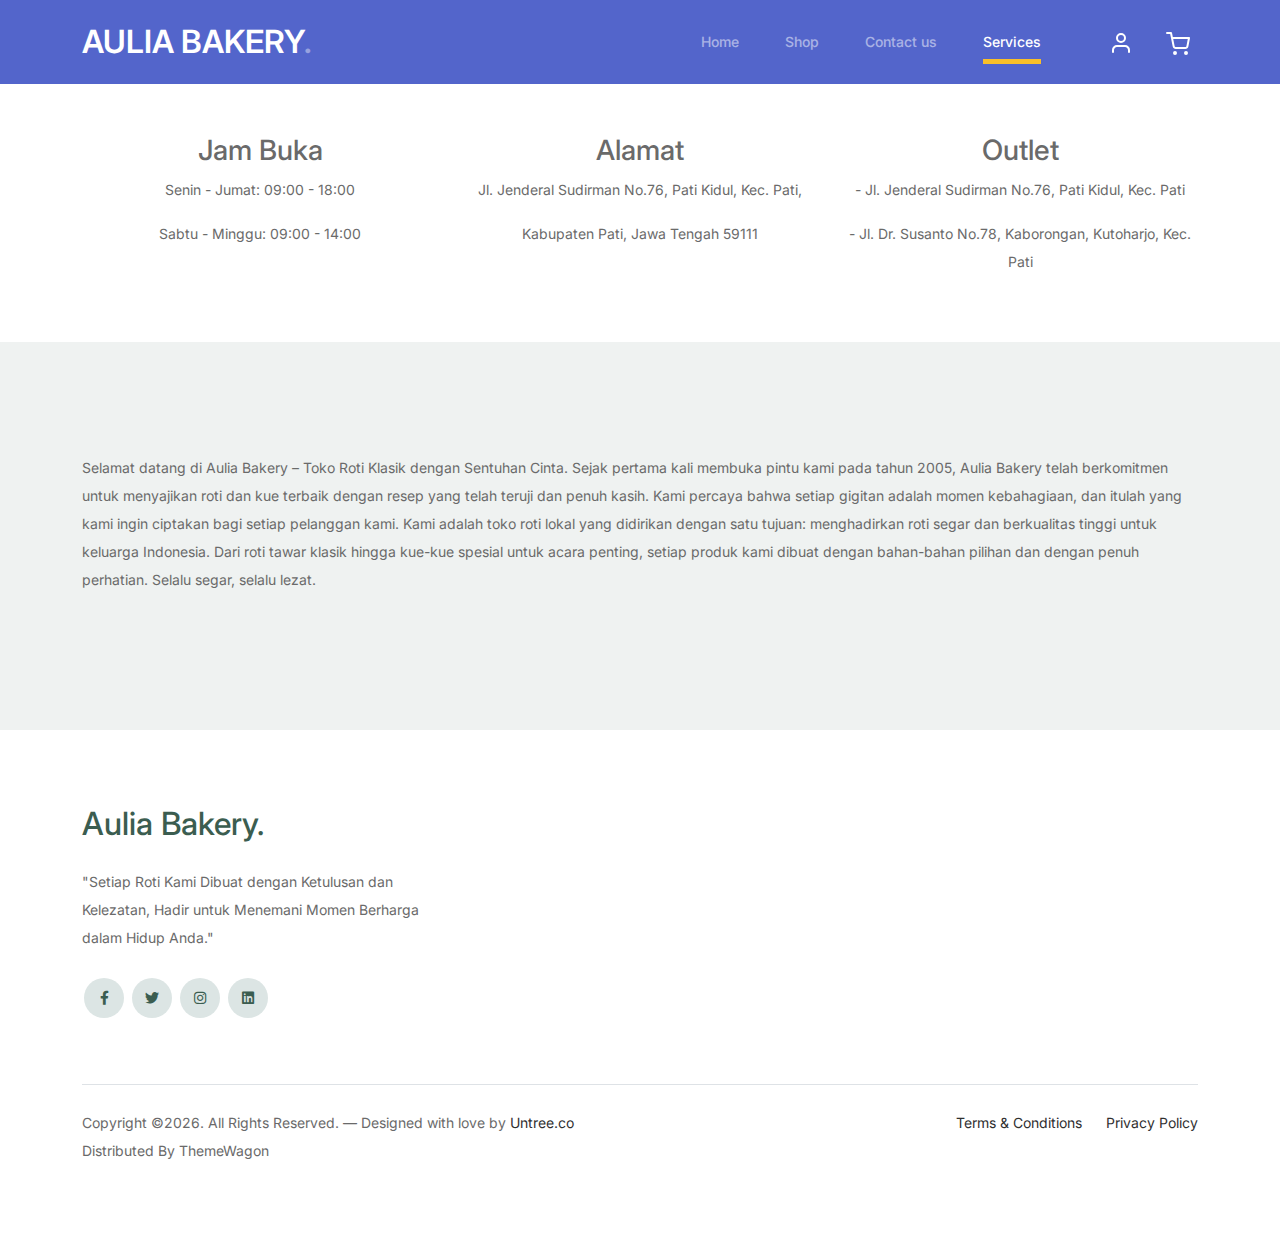
<file: services.html>
<!-- /*
* Bootstrap 5
* Template Name: Furni
* Template Author: Untree.co
* Template URI: https://untree.co/
* License: https://creativecommons.org/licenses/by/3.0/
*/ -->
<!doctype html>
<html lang="en">
<head>
  <meta charset="utf-8">
  <meta name="viewport" content="width=device-width, initial-scale=1, shrink-to-fit=no">
  <meta name="author" content="Untree.co">
  <link rel="shortcut icon" href="favicon.png">

  <meta name="description" content="" />
  <meta name="keywords" content="bootstrap, bootstrap4" />

		<!-- Bootstrap CSS -->
		<link href="css/bootstrap.min.css" rel="stylesheet">
		<link href="https://cdnjs.cloudflare.com/ajax/libs/font-awesome/6.0.0-beta3/css/all.min.css" rel="stylesheet">
		<link href="css/tiny-slider.css" rel="stylesheet">
		<link href="css/style.css" rel="stylesheet">
		<title>AULIA BAKERY</title>
	</head>

	<body>

		<!-- Start Header/Navigation -->
		<nav class="custom-navbar navbar navbar navbar-expand-md navbar-dark bg-dark" arial-label="Furni navigation bar">

			<div class="container">
				<a class="navbar-brand" href="index.html">AULIA BAKERY<span>.</span></a>

				<button class="navbar-toggler" type="button" data-bs-toggle="collapse" data-bs-target="#navbarsFurni" aria-controls="navbarsFurni" aria-expanded="false" aria-label="Toggle navigation">
					<span class="navbar-toggler-icon"></span>
				</button>

				<div class="collapse navbar-collapse" id="navbarsFurni">
					<ul class="custom-navbar-nav navbar-nav ms-auto mb-2 mb-md-0">
						<li class="nav-item ">
							<a class="nav-link" href="index.html">Home</a>
						</li>
						<li><a class="nav-link" href="shop.html">Shop</a></li>
						<li><a class="nav-link" href="contact.html">Contact us</a></li>
						<li class="active"><a class="nav-link" href="Services.html">Services</a></li>
						
					</ul>

					<ul class="custom-navbar-cta navbar-nav mb-2 mb-md-0 ms-5">
						<li><a class="nav-link" href="#"><img src="images/user.svg"></a></li>
						<li><a class="nav-link" href="cart.html"><img src="images/cart.svg"></a></li>
					</ul>
				</div>
			</div>
				
		</nav>
		<!-- End Header/Navigation -->

		<!-- Start Info Section -->
<div class="info-section" style="background-color: #ffffff; padding: 50px 0;">
    <div class="container">
        <div class="row text-center">
            <!-- Jam Buka -->
            <div class="col-lg-4 col-md-4 col-sm-12">
                <h3>Jam Buka</h3>
                <p>Senin - Jumat: 09:00 - 18:00</p>
                <p>Sabtu - Minggu: 09:00 - 14:00</p>
    
            </div>

            <!-- Alamat -->
            <div class="col-lg-4 col-md-4 col-sm-12">
                <h3>Alamat</h3>
                <p>Jl. Jenderal Sudirman No.76, Pati Kidul, Kec. Pati, </p>
                <p>Kabupaten Pati, Jawa Tengah 59111</p>
            </div>

            <!-- Outlet -->
            <div class="col-lg-4 col-md-4 col-sm-12">
                <h3>Outlet</h3>
                <p>- Jl. Jenderal Sudirman No.76, Pati Kidul, Kec. Pati</p>
                <p>- Jl. Dr. Susanto No.78, Kaborongan, Kutoharjo, Kec. Pati</p>
            </div>
        </div>
    </div>
</div>
<!-- End Info Section -->



		

		<!-- Start Team Section -->
		<div class="untree_co-section">
			<div class="container">

				<p class="mb-4">Selamat datang di Aulia Bakery – Toko Roti Klasik dengan Sentuhan Cinta.

					Sejak pertama kali membuka pintu kami pada tahun 2005, Aulia Bakery telah berkomitmen untuk menyajikan roti dan kue terbaik dengan resep yang telah teruji dan penuh kasih. Kami percaya bahwa setiap gigitan adalah momen kebahagiaan, dan itulah yang kami ingin ciptakan bagi setiap pelanggan kami.
					
					Kami adalah toko roti lokal yang didirikan dengan satu tujuan: menghadirkan roti segar dan berkualitas tinggi untuk keluarga Indonesia. Dari roti tawar klasik hingga kue-kue spesial untuk acara penting, setiap produk kami dibuat dengan bahan-bahan pilihan dan dengan penuh perhatian. Selalu segar, selalu lezat.</p>
					

				</div>
			</div>
		</div>
		<!-- End Team Section -->

		
		<!-- Start Footer Section -->
		<footer class="footer-section">
			<div class="container relative">


				<div class="row g-5 mb-5">
					<div class="col-lg-4">
						<div class="mb-4 footer-logo-wrap"><a href="#" class="footer-logo">Aulia Bakery<span>.</span></a></div>
						<p class="mb-4">"Setiap Roti Kami Dibuat dengan Ketulusan dan Kelezatan, Hadir untuk Menemani Momen Berharga dalam Hidup Anda."</p>

						<ul class="list-unstyled custom-social">
							<li><a href="#"><span class="fa fa-brands fa-facebook-f"></span></a></li>
							<li><a href="#"><span class="fa fa-brands fa-twitter"></span></a></li>
							<li><a href="#"><span class="fa fa-brands fa-instagram"></span></a></li>
							<li><a href="#"><span class="fa fa-brands fa-linkedin"></span></a></li>
						</ul>
					</div>
				</div>

				<div class="border-top copyright">
					<div class="row pt-4">
						<div class="col-lg-6">
							<p class="mb-2 text-center text-lg-start">Copyright &copy;<script>document.write(new Date().getFullYear());</script>. All Rights Reserved. &mdash; Designed with love by <a href="https://untree.co">Untree.co</a> Distributed By <a hreff="https://themewagon.com">ThemeWagon</a>  <!-- License information: https://untree.co/license/ -->
            </p>
						</div>

						<div class="col-lg-6 text-center text-lg-end">
							<ul class="list-unstyled d-inline-flex ms-auto">
								<li class="me-4"><a href="#">Terms &amp; Conditions</a></li>
								<li><a href="#">Privacy Policy</a></li>
							</ul>
						</div>

					</div>
				</div>

			</div>
		</footer>
		<!-- End Footer Section -->	


		<script src="js/bootstrap.bundle.min.js"></script>
		<script src="js/tiny-slider.js"></script>
		<script src="js/custom.js"></script>
	</body>

</html>
</file>
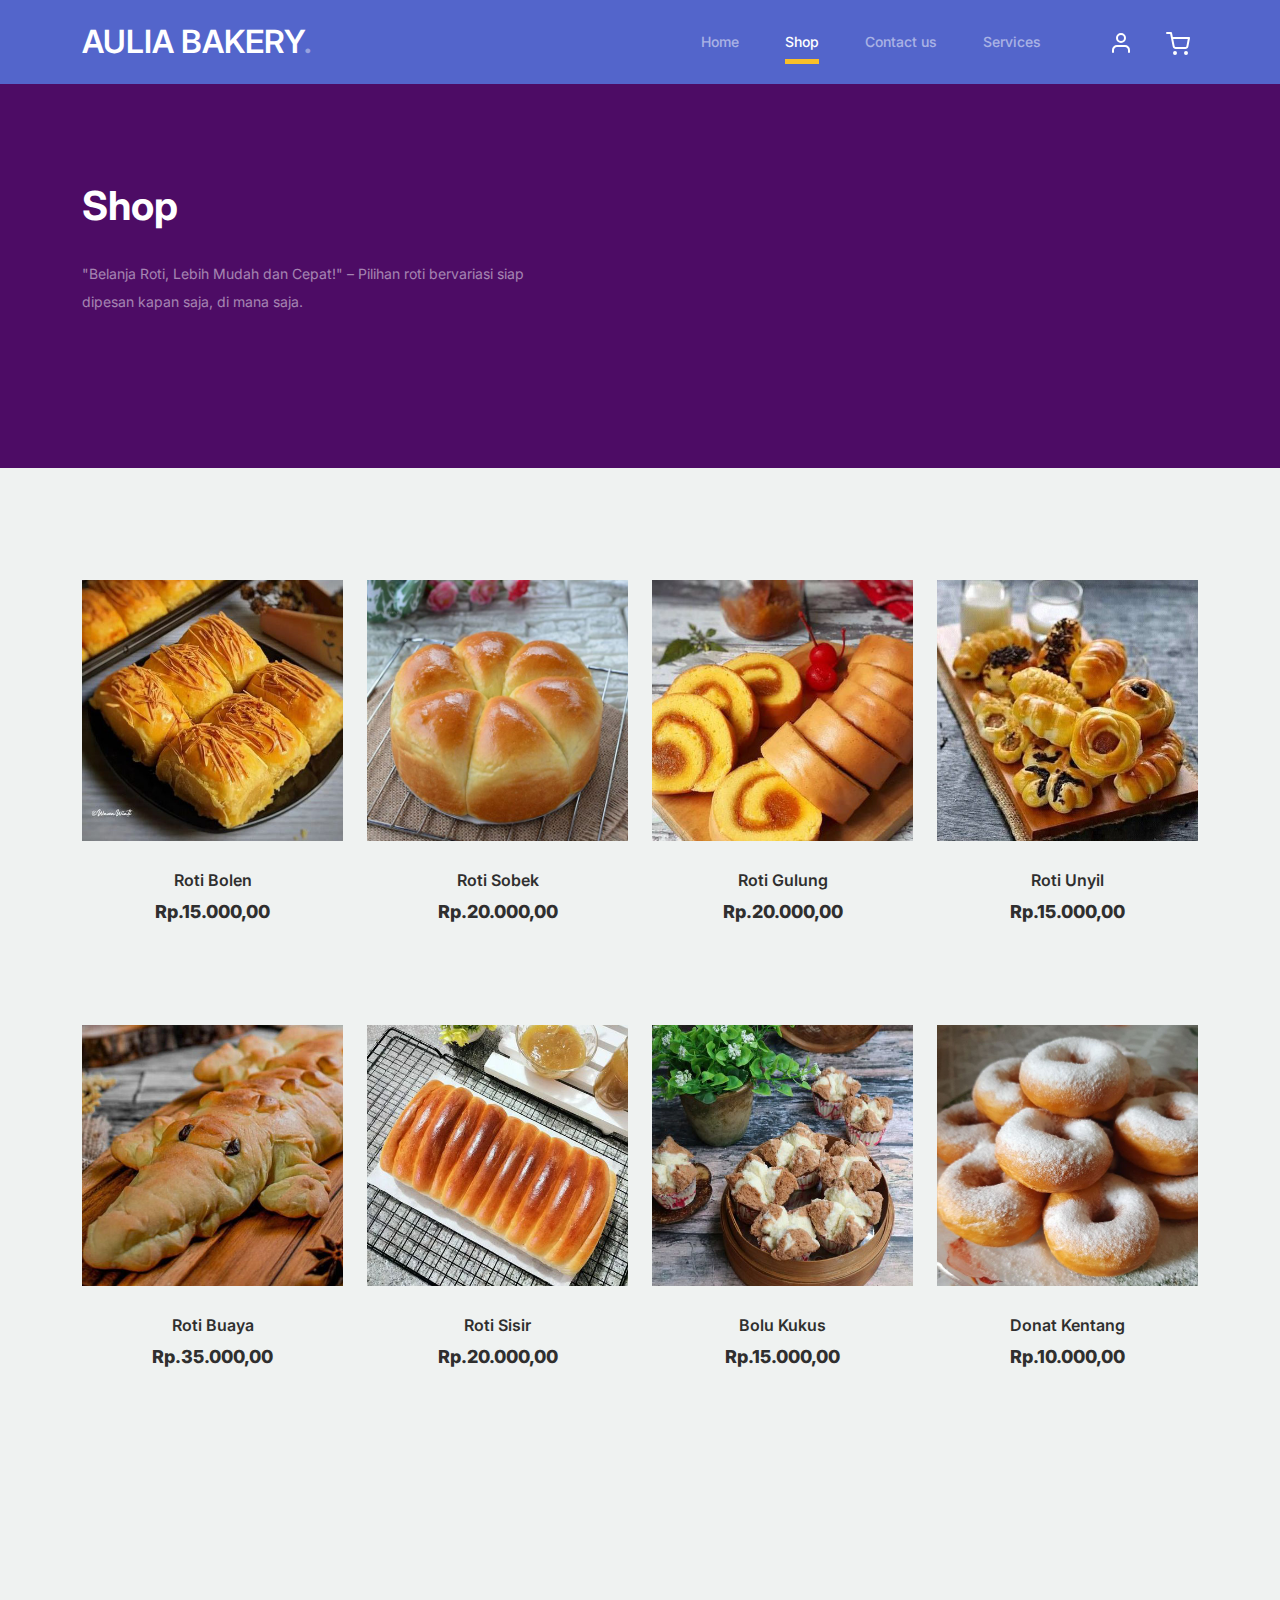
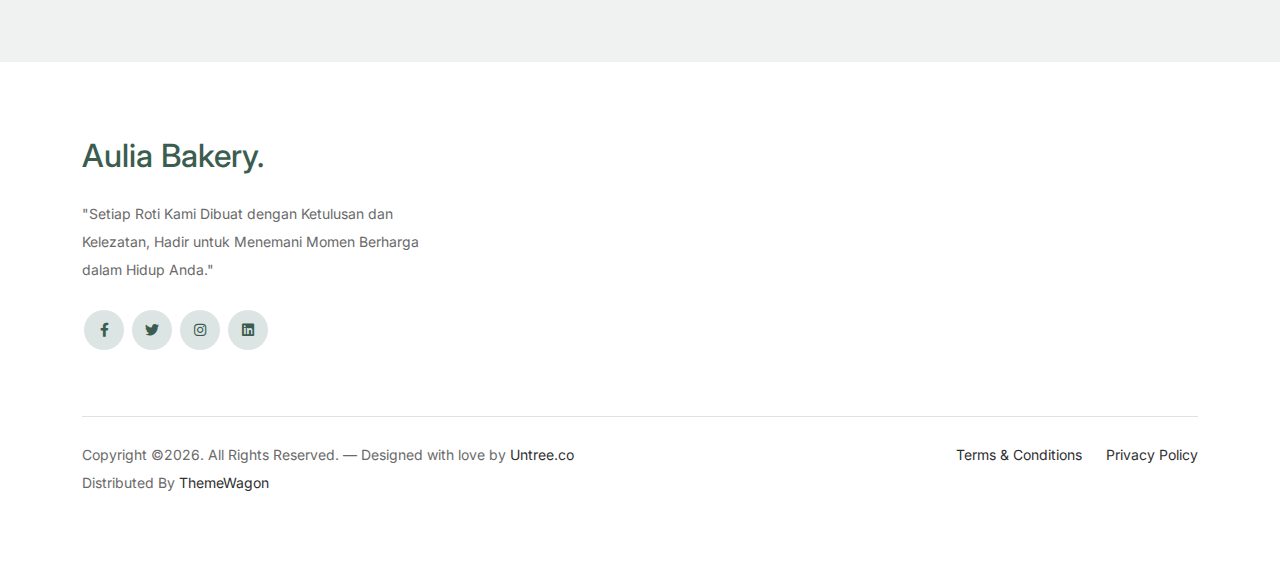
<file: shop.html>
<!-- /*
* Bootstrap 5
* Template Name: Furni
* Template Author: Untree.co
* Template URI: https://untree.co/
* License: https://creativecommons.org/licenses/by/3.0/
*/ -->
<!doctype html>
<html lang="en">
<head>
  <meta charset="utf-8">
  <meta name="viewport" content="width=device-width, initial-scale=1, shrink-to-fit=no">
  <meta name="author" content="Untree.co">
  <link rel="shortcut icon" href="favicon.png">

  <meta name="description" content="" />
  <meta name="keywords" content="bootstrap, bootstrap4" />

		<!-- Bootstrap CSS -->
		<link href="css/bootstrap.min.css" rel="stylesheet">
		<link href="https://cdnjs.cloudflare.com/ajax/libs/font-awesome/6.0.0-beta3/css/all.min.css" rel="stylesheet">
		<link href="css/tiny-slider.css" rel="stylesheet">
		<link href="css/style.css" rel="stylesheet">
		<title>AULIA BAKERY</title>
	</head>

	<body>

		<!-- Start Header/Navigation -->
		<nav class="custom-navbar navbar navbar navbar-expand-md navbar-dark bg-dark" arial-label="Furni navigation bar">

			<div class="container">
				<a class="navbar-brand" href="index.html">AULIA BAKERY<span>.</span></a>

				<button class="navbar-toggler" type="button" data-bs-toggle="collapse" data-bs-target="#navbarsFurni" aria-controls="navbarsFurni" aria-expanded="false" aria-label="Toggle navigation">
					<span class="navbar-toggler-icon"></span>
				</button>

				<div class="collapse navbar-collapse" id="navbarsFurni">
					<ul class="custom-navbar-nav navbar-nav ms-auto mb-2 mb-md-0">
						<li class="nav-item ">
							<a class="nav-link" href="index.html">Home</a>
						</li>
						<li class="active"><a class="nav-link" href="shop.html">Shop</a></li>
						<li><a class="nav-link" href="contact.html">Contact us</a></li>
						<li><a class="nav-link" href="Services.html">Services</a></li>
						
					</ul>

					<ul class="custom-navbar-cta navbar-nav mb-2 mb-md-0 ms-5">
						<li><a class="nav-link" href="#"><img src="images/user.svg"></a></li>
						<li><a class="nav-link" href="cart.html"><img src="images/cart.svg"></a></li>
					</ul>
				</div>
			</div>
				
		</nav>
		<!-- End Header/Navigation -->

		<!-- Start Hero Section -->
			<div class="hero">
				<div class="container">
					<div class="row justify-content-between">
						<div class="col-lg-5">
							<div class="intro-excerpt">
								<h1>Shop</h1>
								<p class="mb-4">"Belanja Roti, Lebih Mudah dan Cepat!" – Pilihan roti bervariasi siap dipesan kapan saja, di mana saja.</p>
							</div>
						</div>
						<div class="col-lg-7">
						</div>
					</div>
				</div>
			</div>
		<!-- End Hero Section -->

		

		<div class="untree_co-section product-section before-footer-section">
		    <div class="container">
		      	<div class="row">

		      		<!-- Start Column 1 -->
					<div class="col-12 col-md-4 col-lg-3 mb-5">
						<a class="product-item" href="#">
							<img src="images/roti bolen.jpg" class="img-fluid product-thumbnail">
							<h3 class="product-title">Roti Bolen</h3>
							<strong class="product-price">Rp.15.000,00</strong>

							<span class="icon-cross">
								<img src="images/cross.svg" class="img-fluid">
							</span>
						</a>
					</div> 
					<!-- End Column 1 -->
						
					<!-- Start Column 2 -->
					<div class="col-12 col-md-4 col-lg-3 mb-5">
						<a class="product-item" href="#">
							<img src="images/roti sobek.jpg" class="img-fluid product-thumbnail">
							<h3 class="product-title">Roti Sobek</h3>
							<strong class="product-price">Rp.20.000,00</strong>

							<span class="icon-cross">
								<img src="images/cross.svg" class="img-fluid">
							</span>
						</a>
					</div> 
					<!-- End Column 2 -->

					<!-- Start Column 3 -->
					<div class="col-12 col-md-4 col-lg-3 mb-5">
						<a class="product-item" href="#">
							<img src="images/roti gulung.jpg" class="img-fluid product-thumbnail">
							<h3 class="product-title">Roti Gulung</h3>
							<strong class="product-price">Rp.20.000,00</strong>

							<span class="icon-cross">
								<img src="images/cross.svg" class="img-fluid">
							</span>
						</a>
					</div>
					<!-- End Column 3 -->

					<!-- Start Column 4 -->
					<div class="col-12 col-md-4 col-lg-3 mb-5">
						<a class="product-item" href="#">
							<img src="images/roti unyil.jpg" class="img-fluid product-thumbnail">
							<h3 class="product-title">Roti Unyil</h3>
							<strong class="product-price">Rp.15.000,00</strong>

							<span class="icon-cross">
								<img src="images/cross.svg" class="img-fluid">
							</span>
						</a>
					</div>
					<!-- End Column 4 -->


					<!-- Start Column 1 -->
					<div class="col-12 col-md-4 col-lg-3 mb-5">
						<a class="product-item" href="#">
							<img src="images/roti buaya.jpg" class="img-fluid product-thumbnail">
							<h3 class="product-title">Roti Buaya</h3>
							<strong class="product-price">Rp.35.000,00</strong>

							<span class="icon-cross">
								<img src="images/cross.svg" class="img-fluid">
							</span>
						</a>
						
					</div> 
					<!-- End Column 1 -->
						
					<!-- Start Column 2 -->
					<div class="col-12 col-md-4 col-lg-3 mb-5">
						<a class="product-item" href="#">
							<img src="images/roti sisir.jpg" class="img-fluid product-thumbnail">
							<h3 class="product-title">Roti Sisir</h3>
							<strong class="product-price">Rp.20.000,00</strong>

							<span class="icon-cross">
								<img src="images/cross.svg" class="img-fluid">
							</span>
						</a>
					</div> 
					<!-- End Column 2 -->

					<!-- Start Column 3 -->
					<div class="col-12 col-md-4 col-lg-3 mb-5">
						<a class="product-item" href="#">
							<img src="images/bolu kukus.jpg" class="img-fluid product-thumbnail">
							<h3 class="product-title">Bolu Kukus</h3>
							<strong class="product-price">Rp.15.000,00</strong>

							<span class="icon-cross">
								<img src="images/cross.svg" class="img-fluid">
							</span>
						</a>
					</div>
					<!-- End Column 3 -->

					<!-- Start Column 4 -->
					<div class="col-12 col-md-4 col-lg-3 mb-5">
						<a class="product-item" href="#">
							<img src="images/donat salju.jpg" class="img-fluid product-thumbnail">
							<h3 class="product-title">Donat Kentang</h3>
							<strong class="product-price">Rp.10.000,00</strong>

							<span class="icon-cross">
								<img src="images/cross.svg" class="img-fluid">
							</span>
						</a>
					</div>
					<!-- End Column 4 -->

		      	</div>
		    </div>
		</div>
		

		<!-- Start Footer Section -->
		<footer class="footer-section">
			<div class="container relative">

				<div class="row g-5 mb-5">
					<div class="col-lg-4">
						<div class="mb-4 footer-logo-wrap"><a href="#" class="footer-logo">Aulia Bakery<span>.</span></a></div>
						<p class="mb-4">"Setiap Roti Kami Dibuat dengan Ketulusan dan Kelezatan, Hadir untuk Menemani Momen Berharga dalam Hidup Anda."</p>
						<ul class="list-unstyled custom-social">
							<li><a href="#"><span class="fa fa-brands fa-facebook-f"></span></a></li>
							<li><a href="#"><span class="fa fa-brands fa-twitter"></span></a></li>
							<li><a href="#"><span class="fa fa-brands fa-instagram"></span></a></li>
							<li><a href="#"><span class="fa fa-brands fa-linkedin"></span></a></li>
						</ul>
					</div>
				</div>

				<div class="border-top copyright">
					<div class="row pt-4">
						<div class="col-lg-6">
							<p class="mb-2 text-center text-lg-start">Copyright &copy;<script>document.write(new Date().getFullYear());</script>. All Rights Reserved. &mdash; Designed with love by <a href="https://untree.co">Untree.co</a>  Distributed By <a href="https://themewagon.com">ThemeWagon</a> <!-- License information: https://untree.co/license/ -->
            </p>
						</div>

						<div class="col-lg-6 text-center text-lg-end">
							<ul class="list-unstyled d-inline-flex ms-auto">
								<li class="me-4"><a href="#">Terms &amp; Conditions</a></li>
								<li><a href="#">Privacy Policy</a></li>
							</ul>
						</div>

					</div>
				</div>

			</div>
		</footer>
		<!-- End Footer Section -->	


		<script src="js/bootstrap.bundle.min.js"></script>
		<script src="js/tiny-slider.js"></script>
		<script src="js/custom.js"></script>
	</body>

</html>
</file>
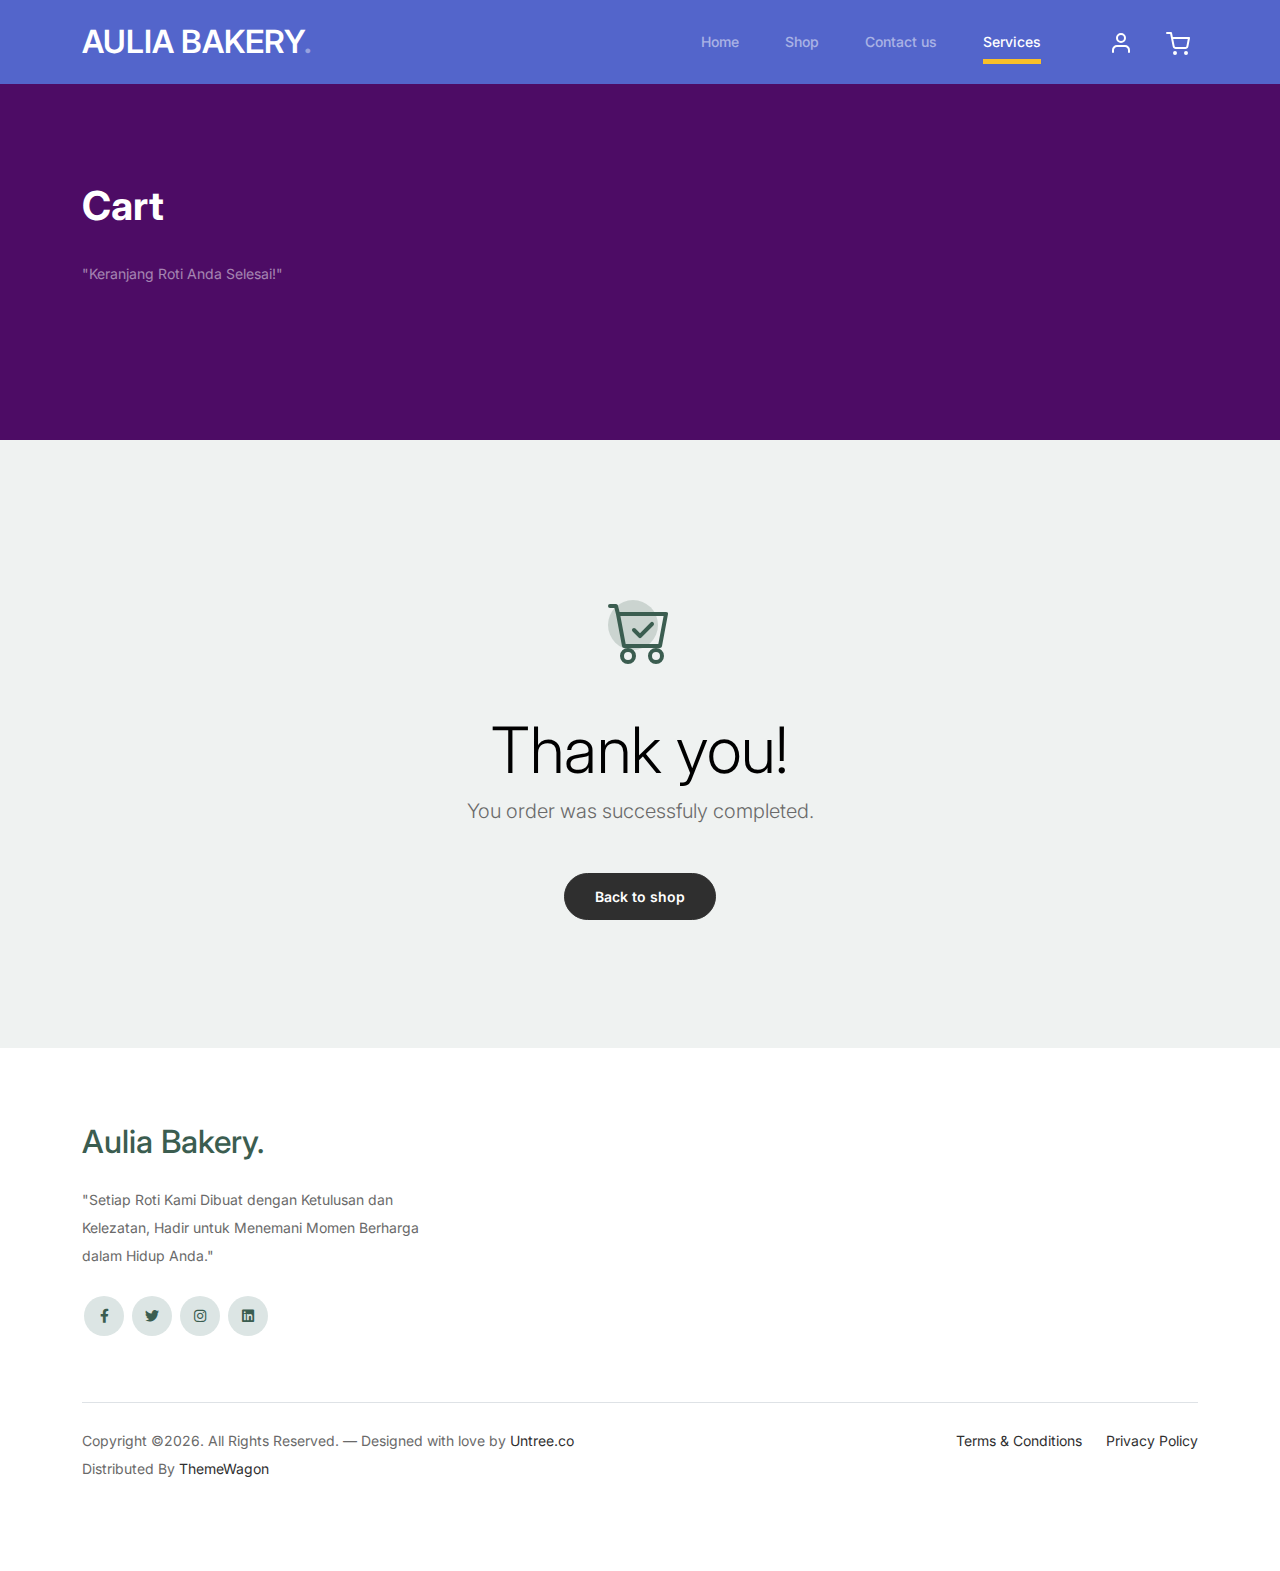
<file: thankyou.html>
<!-- /*
* Bootstrap 5
* Template Name: Furni
* Template Author: Untree.co
* Template URI: https://untree.co/
* License: https://creativecommons.org/licenses/by/3.0/
*/ -->
<!doctype html>
<html lang="en">
<head>
  <meta charset="utf-8">
  <meta name="viewport" content="width=device-width, initial-scale=1, shrink-to-fit=no">
  <meta name="author" content="Untree.co">
  <link rel="shortcut icon" href="favicon.png">

  <meta name="description" content="" />
  <meta name="keywords" content="bootstrap, bootstrap4" />

		<!-- Bootstrap CSS -->
		<link href="css/bootstrap.min.css" rel="stylesheet">
		<link href="https://cdnjs.cloudflare.com/ajax/libs/font-awesome/6.0.0-beta3/css/all.min.css" rel="stylesheet">
		<link href="css/tiny-slider.css" rel="stylesheet">
		<link href="css/style.css" rel="stylesheet">
		<title>AULIA BAKERY</title>
	</head>

	<body>

		<!-- Start Header/Navigation -->
		<nav class="custom-navbar navbar navbar navbar-expand-md navbar-dark bg-dark" arial-label="Furni navigation bar">

			<div class="container">
				<a class="navbar-brand" href="index.html">AULIA BAKERY<span>.</span></a>

				<button class="navbar-toggler" type="button" data-bs-toggle="collapse" data-bs-target="#navbarsFurni" aria-controls="navbarsFurni" aria-expanded="false" aria-label="Toggle navigation">
					<span class="navbar-toggler-icon"></span>
				</button>

				<div class="collapse navbar-collapse" id="navbarsFurni">
					<ul class="custom-navbar-nav navbar-nav ms-auto mb-2 mb-md-0">
						<li class="nav-item ">
							<a class="nav-link" href="index.html">Home</a>
						</li>
						<li><a class="nav-link" href="shop.html">Shop</a></li>
						<li><a class="nav-link" href="contact.html">Contact us</a></li>
						<li class="active"><a class="nav-link" href="Services.html">Services</a></li>
					</ul>

					<ul class="custom-navbar-cta navbar-nav mb-2 mb-md-0 ms-5">
						<li><a class="nav-link" href="#"><img src="images/user.svg"></a></li>
						<li><a class="nav-link" href="cart.html"><img src="images/cart.svg"></a></li>
					</ul>
				</div>
			</div>
				
		</nav>
		<!-- End Header/Navigation -->

		<!-- Start Hero Section -->
			<div class="hero">
				<div class="container">
					<div class="row justify-content-between">
						<div class="col-lg-5">
							<div class="intro-excerpt">
								<h1>Cart</h1>
								<p class="mb-4">"Keranjang Roti Anda Selesai!"</p>
							</div>
						</div>
						<div class="col-lg-7">
							
						</div>
					</div>
				</div>
			</div>
		<!-- End Hero Section -->

		

		<div class="untree_co-section">
    <div class="container">
      <div class="row">
        <div class="col-md-12 text-center pt-5">
          <span class="display-3 thankyou-icon text-primary">
            <svg width="1em" height="1em" viewBox="0 0 16 16" class="bi bi-cart-check mb-5" fill="currentColor" xmlns="http://www.w3.org/2000/svg">
              <path fill-rule="evenodd" d="M11.354 5.646a.5.5 0 0 1 0 .708l-3 3a.5.5 0 0 1-.708 0l-1.5-1.5a.5.5 0 1 1 .708-.708L8 8.293l2.646-2.647a.5.5 0 0 1 .708 0z"/>
              <path fill-rule="evenodd" d="M0 1.5A.5.5 0 0 1 .5 1H2a.5.5 0 0 1 .485.379L2.89 3H14.5a.5.5 0 0 1 .491.592l-1.5 8A.5.5 0 0 1 13 12H4a.5.5 0 0 1-.491-.408L2.01 3.607 1.61 2H.5a.5.5 0 0 1-.5-.5zM3.102 4l1.313 7h8.17l1.313-7H3.102zM5 12a2 2 0 1 0 0 4 2 2 0 0 0 0-4zm7 0a2 2 0 1 0 0 4 2 2 0 0 0 0-4zm-7 1a1 1 0 1 0 0 2 1 1 0 0 0 0-2zm7 0a1 1 0 1 0 0 2 1 1 0 0 0 0-2z"/>
            </svg>
          </span>
          <h2 class="display-3 text-black">Thank you!</h2>
          <p class="lead mb-5">You order was successfuly completed.</p>
          <p><a href="shop.html" class="btn btn-sm btn-outline-black">Back to shop</a></p>
        </div>
      </div>
    </div>
  </div>

		<!-- Start Footer Section -->
		<footer class="footer-section">
			<div class="container relative">


				<div class="row g-5 mb-5">
					<div class="col-lg-4">
						<div class="mb-4 footer-logo-wrap"><a href="#" class="footer-logo">Aulia Bakery<span>.</span></a></div>
						<p class="mb-4">"Setiap Roti Kami Dibuat dengan Ketulusan dan Kelezatan, Hadir untuk Menemani Momen Berharga dalam Hidup Anda."</p>
						<ul class="list-unstyled custom-social">
							<li><a href="#"><span class="fa fa-brands fa-facebook-f"></span></a></li>
							<li><a href="#"><span class="fa fa-brands fa-twitter"></span></a></li>
							<li><a href="#"><span class="fa fa-brands fa-instagram"></span></a></li>
							<li><a href="#"><span class="fa fa-brands fa-linkedin"></span></a></li>
						</ul>
					</div>
				</div>

				<div class="border-top copyright">
					<div class="row pt-4">
						<div class="col-lg-6">
							<p class="mb-2 text-center text-lg-start">Copyright &copy;<script>document.write(new Date().getFullYear());</script>. All Rights Reserved. &mdash; Designed with love by <a href="https://untree.co">Untree.co</a> Distributed By <a href="https://themewagon.com">ThemeWagon</a> <!-- License information: https://untree.co/license/ -->
            </p>
						</div>

						<div class="col-lg-6 text-center text-lg-end">
							<ul class="list-unstyled d-inline-flex ms-auto">
								<li class="me-4"><a href="#">Terms &amp; Conditions</a></li>
								<li><a href="#">Privacy Policy</a></li>
							</ul>
						</div>

					</div>
				</div>

			</div>
		</footer>
		<!-- End Footer Section -->	


		<script src="js/bootstrap.bundle.min.js"></script>
		<script src="js/tiny-slider.js"></script>
		<script src="js/custom.js"></script>
	</body>

</html>
</file>
<file: css/tiny-slider.css>
.tns-outer{padding:0 !important}.tns-outer [hidden]{display:none !important}.tns-outer [aria-controls],.tns-outer [data-action]{cursor:pointer}.tns-slider{-webkit-transition:all 0s;-moz-transition:all 0s;transition:all 0s}.tns-slider>.tns-item{-webkit-box-sizing:border-box;-moz-box-sizing:border-box;box-sizing:border-box}.tns-horizontal.tns-subpixel{white-space:nowrap}.tns-horizontal.tns-subpixel>.tns-item{display:inline-block;vertical-align:top;white-space:normal}.tns-horizontal.tns-no-subpixel:after{content:'';display:table;clear:both}.tns-horizontal.tns-no-subpixel>.tns-item{float:left}.tns-horizontal.tns-carousel.tns-no-subpixel>.tns-item{margin-right:-100%}.tns-no-calc{position:relative;left:0}.tns-gallery{position:relative;left:0;min-height:1px}.tns-gallery>.tns-item{position:absolute;left:-100%;-webkit-transition:transform 0s, opacity 0s;-moz-transition:transform 0s, opacity 0s;transition:transform 0s, opacity 0s}.tns-gallery>.tns-slide-active{position:relative;left:auto !important}.tns-gallery>.tns-moving{-webkit-transition:all 0.25s;-moz-transition:all 0.25s;transition:all 0.25s}.tns-autowidth{display:inline-block}.tns-lazy-img{-webkit-transition:opacity 0.6s;-moz-transition:opacity 0.6s;transition:opacity 0.6s;opacity:0.6}.tns-lazy-img.tns-complete{opacity:1}.tns-ah{-webkit-transition:height 0s;-moz-transition:height 0s;transition:height 0s}.tns-ovh{overflow:hidden}.tns-visually-hidden{position:absolute;left:-10000em}.tns-transparent{opacity:0;visibility:hidden}.tns-fadeIn{opacity:1;filter:alpha(opacity=100);z-index:0}.tns-normal,.tns-fadeOut{opacity:0;filter:alpha(opacity=0);z-index:-1}.tns-vpfix{white-space:nowrap}.tns-vpfix>div,.tns-vpfix>li{display:inline-block}.tns-t-subp2{margin:0 auto;width:310px;position:relative;height:10px;overflow:hidden}.tns-t-ct{width:2333.3333333%;width:-webkit-calc(100% * 70 / 3);width:-moz-calc(100% * 70 / 3);width:calc(100% * 70 / 3);position:absolute;right:0}.tns-t-ct:after{content:'';display:table;clear:both}.tns-t-ct>div{width:1.4285714%;width:-webkit-calc(100% / 70);width:-moz-calc(100% / 70);width:calc(100% / 70);height:10px;float:left}

/*# sourceMappingURL=sourcemaps/tiny-slider.css.map */
</file>
<file: css/style.css>
/*
* Template Name: UntreeStore
* Template Author: Untree.co
* Author URI: https://untree.co/
* License: https://creativecommons.org/licenses/by/3.0/
*/
@import url("https://fonts.googleapis.com/css2?family=Inter:wght@400;500;600;700;800&display=swap");
body {
  overflow-x: hidden;
  position: relative; }

body {
  font-family: "Inter", sans-serif;
  font-weight: 400;
  line-height: 28px;
  color: #6a6a6a;
  font-size: 14px;
  background-color: #eff2f1; }

a {
  text-decoration: none;
  -webkit-transition: .3s all ease;
  -o-transition: .3s all ease;
  transition: .3s all ease;
  color: #2f2f2f;
  text-decoration: underline; }
  a:hover {
    color: #2f2f2f;
    text-decoration: none; }
  a.more {
    font-weight: 600; }

.custom-navbar {
  background: #5365cb !important;
  padding-top: 20px;
  padding-bottom: 20px; }
  .custom-navbar .navbar-brand {
    font-size: 32px;
    font-weight: 600; }
    .custom-navbar .navbar-brand > span {
      opacity: .4; }
  .custom-navbar .navbar-toggler {
    border-color: transparent; }
    .custom-navbar .navbar-toggler:active, .custom-navbar .navbar-toggler:focus {
      -webkit-box-shadow: none;
      box-shadow: none;
      outline: none; }
  @media (min-width: 992px) {
    .custom-navbar .custom-navbar-nav li {
      margin-left: 15px;
      margin-right: 15px; } }
  .custom-navbar .custom-navbar-nav li a {
    font-weight: 500;
    color: #ffffff !important;
    opacity: .5;
    -webkit-transition: .3s all ease;
    -o-transition: .3s all ease;
    transition: .3s all ease;
    position: relative; }
    @media (min-width: 768px) {
      .custom-navbar .custom-navbar-nav li a:before {
        content: "";
        position: absolute;
        bottom: 0;
        left: 8px;
        right: 8px;
        background: #f9bf29;
        height: 5px;
        opacity: 1;
        visibility: visible;
        width: 0;
        -webkit-transition: .15s all ease-out;
        -o-transition: .15s all ease-out;
        transition: .15s all ease-out; } }
    .custom-navbar .custom-navbar-nav li a:hover {
      opacity: 1; }
      .custom-navbar .custom-navbar-nav li a:hover:before {
        width: calc(100% - 16px); }
  .custom-navbar .custom-navbar-nav li.active a {
    opacity: 1; }
    .custom-navbar .custom-navbar-nav li.active a:before {
      width: calc(100% - 16px); }
  .custom-navbar .custom-navbar-cta {
    margin-left: 0 !important;
    -webkit-box-orient: horizontal;
    -webkit-box-direction: normal;
    -ms-flex-direction: row;
    flex-direction: row; }
    @media (min-width: 768px) {
      .custom-navbar .custom-navbar-cta {
        margin-left: 40px !important; } }
    .custom-navbar .custom-navbar-cta li {
      margin-left: 0px;
      margin-right: 0px; }
      .custom-navbar .custom-navbar-cta li:first-child {
        margin-right: 20px; }

.hero {
  background: #4d0c65;
  padding: calc(4rem - 30px) 0 0rem 0; }
  @media (min-width: 768px) {
    .hero {
      padding: calc(4rem - 30px) 0 4rem 0; } }
  @media (min-width: 768px) {
    .hero {
      padding: calc(8rem - 30px) 0 8rem 0; } }
  .hero .intro-excerpt {
    position: relative;
    z-index: 4; }
    @media (min-width: 768px) {
      .hero .intro-excerpt {
        max-width: 450px; } }
  .hero h1 {
    font-weight: 700;
    color: #ffffff;
    margin-bottom: 30px; }
    @media (min-width: 1400px) {
      .hero h1 {
        font-size: 54px; } }
  .hero p {
    color: rgba(255, 255, 255, 0.5);
    margin-botom: 30px; }
  .hero .hero-img-wrap {
    position: relative; }
    .hero .hero-img-wrap img {
      position: relative;
      top: 0px;
      right: 0px;
      z-index: 2;
      max-width: 780px;
      left: -20px; }
      @media (min-width: 768px) {
        .hero .hero-img-wrap img {
          right: 0px;
          left: -100px; } }
      @media (min-width: 992px) {
        .hero .hero-img-wrap img {
          left: 0px;
          top: -80px;
          position: absolute;
          right: -50px; } }
      @media (min-width: 1200px) {
        .hero .hero-img-wrap img {
          left: 0px;
          top: -80px;
          right: -100px; } }
    .hero .hero-img-wrap:after {
      content: "";
      position: absolute;
      width: 255px;
      height: 217px;
      background-image: url("../images/dots-light.svg");
      background-size: contain;
      background-repeat: no-repeat;
      right: -100px;
      top: -0px; }
      @media (min-width: 1200px) {
        .hero .hero-img-wrap:after {
          top: -40px; } }

.btn {
  font-weight: 600;
  padding: 12px 30px;
  border-radius: 30px;
  color: #ffffff;
  background: #2f2f2f;
  border-color: #2f2f2f; }
  .btn:hover {
    color: #ffffff;
    background: #222222;
    border-color: #222222; }
  .btn:active, .btn:focus {
    outline: none !important;
    -webkit-box-shadow: none;
    box-shadow: none; }
  .btn.btn-primary {
    background: #3b5d50;
    border-color: #3b5d50; }
    .btn.btn-primary:hover {
      background: #314d43;
      border-color: #314d43; }
  .btn.btn-secondary {
    color: #2f2f2f;
    background: #f9bf29;
    border-color: #f9bf29; }
    .btn.btn-secondary:hover {
      background: #f8b810;
      border-color: #f8b810; }
  .btn.btn-white-outline {
    background: transparent;
    border-width: 2px;
    border-color: rgba(255, 255, 255, 0.3); }
    .btn.btn-white-outline:hover {
      border-color: white;
      color: #ffffff; }

.section-title {
  color: #2f2f2f; }

.product-section {
  padding: 7rem 0; }
  .product-section .product-item {
    text-align: center;
    text-decoration: none;
    display: block;
    position: relative;
    padding-bottom: 50px;
    cursor: pointer; }
    .product-section .product-item .product-thumbnail {
      margin-bottom: 30px;
      position: relative;
      top: 0;
      -webkit-transition: .3s all ease;
      -o-transition: .3s all ease;
      transition: .3s all ease; }
    .product-section .product-item h3 {
      font-weight: 600;
      font-size: 16px; }
    .product-section .product-item strong {
      font-weight: 800 !important;
      font-size: 18px !important; }
    .product-section .product-item h3, .product-section .product-item strong {
      color: #2f2f2f;
      text-decoration: none; }
    .product-section .product-item .icon-cross {
      position: absolute;
      width: 35px;
      height: 35px;
      display: inline-block;
      background: #2f2f2f;
      bottom: 15px;
      left: 50%;
      -webkit-transform: translateX(-50%);
      -ms-transform: translateX(-50%);
      transform: translateX(-50%);
      margin-bottom: -17.5px;
      border-radius: 50%;
      opacity: 0;
      visibility: hidden;
      -webkit-transition: .3s all ease;
      -o-transition: .3s all ease;
      transition: .3s all ease; }
      .product-section .product-item .icon-cross img {
        position: absolute;
        left: 50%;
        top: 50%;
        -webkit-transform: translate(-50%, -50%);
        -ms-transform: translate(-50%, -50%);
        transform: translate(-50%, -50%); }
    .product-section .product-item:before {
      bottom: 0;
      left: 0;
      right: 0;
      position: absolute;
      content: "";
      background: #dce5e4;
      height: 0%;
      z-index: -1;
      border-radius: 10px;
      -webkit-transition: .3s all ease;
      -o-transition: .3s all ease;
      transition: .3s all ease; }
    .product-section .product-item:hover .product-thumbnail {
      top: -25px; }
    .product-section .product-item:hover .icon-cross {
      bottom: 0;
      opacity: 1;
      visibility: visible; }
    .product-section .product-item:hover:before {
      height: 70%; }

.why-choose-section {
  padding: 7rem 0; }
  .why-choose-section .img-wrap {
    position: relative; }
    .why-choose-section .img-wrap:before {
      position: absolute;
      content: "";
      width: 255px;
      height: 217px;
      background-image: url("../images/dots-yellow.svg");
      background-repeat: no-repeat;
      background-size: contain;
      -webkit-transform: translate(-40%, -40%);
      -ms-transform: translate(-40%, -40%);
      transform: translate(-40%, -40%);
      z-index: -1; }
    .why-choose-section .img-wrap img {
      border-radius: 20px; }

.feature {
  margin-bottom: 30px; }
  .feature .icon {
    display: inline-block;
    position: relative;
    margin-bottom: 20px; }
    .feature .icon:before {
      content: "";
      width: 33px;
      height: 33px;
      position: absolute;
      background: rgba(59, 93, 80, 0.2);
      border-radius: 50%;
      right: -8px;
      bottom: 0; }
  .feature h3 {
    font-size: 14px;
    color: #2f2f2f; }
  .feature p {
    font-size: 14px;
    line-height: 22px;
    color: #6a6a6a; }

.we-help-section {
  padding: 7rem 0; }
  .we-help-section .imgs-grid {
    display: -ms-grid;
    display: grid;
    -ms-grid-columns: (1fr)[27];
    grid-template-columns: repeat(27, 1fr);
    position: relative; }
    .we-help-section .imgs-grid:before {
      position: absolute;
      content: "";
      width: 255px;
      height: 217px;
      background-image: url("../images/dots-green.svg");
      background-size: contain;
      background-repeat: no-repeat;
      -webkit-transform: translate(-40%, -40%);
      -ms-transform: translate(-40%, -40%);
      transform: translate(-40%, -40%);
      z-index: -1; }
    .we-help-section .imgs-grid .grid {
      position: relative; }
      .we-help-section .imgs-grid .grid img {
        border-radius: 20px;
        max-width: 100%; }
      .we-help-section .imgs-grid .grid.grid-1 {
        -ms-grid-column: 1;
        -ms-grid-column-span: 18;
        grid-column: 1 / span 18;
        -ms-grid-row: 1;
        -ms-grid-row-span: 27;
        grid-row: 1 / span 27; }
      .we-help-section .imgs-grid .grid.grid-2 {
        -ms-grid-column: 19;
        -ms-grid-column-span: 27;
        grid-column: 19 / span 27;
        -ms-grid-row: 1;
        -ms-grid-row-span: 5;
        grid-row: 1 / span 5;
        padding-left: 20px; }
      .we-help-section .imgs-grid .grid.grid-3 {
        -ms-grid-column: 14;
        -ms-grid-column-span: 16;
        grid-column: 14 / span 16;
        -ms-grid-row: 6;
        -ms-grid-row-span: 27;
        grid-row: 6 / span 27;
        padding-top: 20px; }

.custom-list {
  width: 100%; }
  .custom-list li {
    display: inline-block;
    width: calc(50% - 20px);
    margin-bottom: 12px;
    line-height: 1.5;
    position: relative;
    padding-left: 20px; }
    .custom-list li:before {
      content: "";
      width: 8px;
      height: 8px;
      border-radius: 50%;
      border: 2px solid #3b5d50;
      position: absolute;
      left: 0;
      top: 8px; }

.popular-product {
  padding: 0 0 7rem 0; }
  .popular-product .product-item-sm h3 {
    font-size: 14px;
    font-weight: 700;
    color: #2f2f2f; }
  .popular-product .product-item-sm a {
    text-decoration: none;
    color: #2f2f2f;
    -webkit-transition: .3s all ease;
    -o-transition: .3s all ease;
    transition: .3s all ease; }
    .popular-product .product-item-sm a:hover {
      color: rgba(47, 47, 47, 0.5); }
  .popular-product .product-item-sm p {
    line-height: 1.4;
    margin-bottom: 10px;
    font-size: 14px; }
  .popular-product .product-item-sm .thumbnail {
    margin-right: 10px;
    -webkit-box-flex: 0;
    -ms-flex: 0 0 120px;
    flex: 0 0 120px;
    position: relative; }
    .popular-product .product-item-sm .thumbnail:before {
      content: "";
      position: absolute;
      border-radius: 20px;
      background: #dce5e4;
      width: 98px;
      height: 98px;
      top: 50%;
      left: 50%;
      -webkit-transform: translate(-50%, -50%);
      -ms-transform: translate(-50%, -50%);
      transform: translate(-50%, -50%);
      z-index: -1; }

.testimonial-section {
  padding: 3rem 0 7rem 0; }

.testimonial-slider-wrap {
  position: relative; }
  .testimonial-slider-wrap .tns-inner {
    padding-top: 30px; }
  .testimonial-slider-wrap .item .testimonial-block blockquote {
    font-size: 16px; }
    @media (min-width: 768px) {
      .testimonial-slider-wrap .item .testimonial-block blockquote {
        line-height: 32px;
        font-size: 18px; } }
  .testimonial-slider-wrap .item .testimonial-block .author-info .author-pic {
    margin-bottom: 20px; }
    .testimonial-slider-wrap .item .testimonial-block .author-info .author-pic img {
      max-width: 80px;
      border-radius: 50%; }
  .testimonial-slider-wrap .item .testimonial-block .author-info h3 {
    font-size: 14px;
    font-weight: 700;
    color: #2f2f2f;
    margin-bottom: 0; }
  .testimonial-slider-wrap #testimonial-nav {
    position: absolute;
    top: 50%;
    z-index: 99;
    width: 100%;
    display: none; }
    @media (min-width: 768px) {
      .testimonial-slider-wrap #testimonial-nav {
        display: block; } }
    .testimonial-slider-wrap #testimonial-nav > span {
      cursor: pointer;
      position: absolute;
      width: 58px;
      height: 58px;
      line-height: 58px;
      border-radius: 50%;
      background: rgba(59, 93, 80, 0.1);
      color: #2f2f2f;
      -webkit-transition: .3s all ease;
      -o-transition: .3s all ease;
      transition: .3s all ease; }
      .testimonial-slider-wrap #testimonial-nav > span:hover {
        background: #3b5d50;
        color: #ffffff; }
    .testimonial-slider-wrap #testimonial-nav .prev {
      left: -10px; }
    .testimonial-slider-wrap #testimonial-nav .next {
      right: 0; }
  .testimonial-slider-wrap .tns-nav {
    position: absolute;
    bottom: -50px;
    left: 50%;
    -webkit-transform: translateX(-50%);
    -ms-transform: translateX(-50%);
    transform: translateX(-50%); }
    .testimonial-slider-wrap .tns-nav button {
      background: none;
      border: none;
      display: inline-block;
      position: relative;
      width: 0 !important;
      height: 7px !important;
      margin: 2px; }
      .testimonial-slider-wrap .tns-nav button:active, .testimonial-slider-wrap .tns-nav button:focus, .testimonial-slider-wrap .tns-nav button:hover {
        outline: none;
        -webkit-box-shadow: none;
        box-shadow: none;
        background: none; }
      .testimonial-slider-wrap .tns-nav button:before {
        display: block;
        width: 7px;
        height: 7px;
        left: 0;
        top: 0;
        position: absolute;
        content: "";
        border-radius: 50%;
        -webkit-transition: .3s all ease;
        -o-transition: .3s all ease;
        transition: .3s all ease;
        background-color: #d6d6d6; }
      .testimonial-slider-wrap .tns-nav button:hover:before, .testimonial-slider-wrap .tns-nav button.tns-nav-active:before {
        background-color: #3b5d50; }

.before-footer-section {
  padding: 7rem 0 12rem 0 !important; }

.blog-section {
  padding: 7rem 0 12rem 0; }
  .blog-section .post-entry a {
    text-decoration: none; }
  .blog-section .post-entry .post-thumbnail {
    display: block;
    margin-bottom: 20px; }
    .blog-section .post-entry .post-thumbnail img {
      border-radius: 20px;
      -webkit-transition: .3s all ease;
      -o-transition: .3s all ease;
      transition: .3s all ease; }
  .blog-section .post-entry .post-content-entry {
    padding-left: 15px;
    padding-right: 15px; }
    .blog-section .post-entry .post-content-entry h3 {
      font-size: 16px;
      margin-bottom: 0;
      font-weight: 600;
      margin-bottom: 7px; }
    .blog-section .post-entry .post-content-entry .meta {
      font-size: 14px; }
      .blog-section .post-entry .post-content-entry .meta a {
        font-weight: 600; }
  .blog-section .post-entry:hover .post-thumbnail img, .blog-section .post-entry:focus .post-thumbnail img {
    opacity: .7; }

.footer-section {
  padding: 80px 0;
  background: #ffffff; }
  .footer-section .relative {
    position: relative; }
  .footer-section a {
    text-decoration: none;
    color: #2f2f2f;
    -webkit-transition: .3s all ease;
    -o-transition: .3s all ease;
    transition: .3s all ease; }
    .footer-section a:hover {
      color: rgba(47, 47, 47, 0.5); }
  .footer-section .subscription-form {
    margin-bottom: 40px;
    position: relative;
    z-index: 2;
    margin-top: 100px; }
    @media (min-width: 992px) {
      .footer-section .subscription-form {
        margin-top: 0px;
        margin-bottom: 80px; } }
    .footer-section .subscription-form h3 {
      font-size: 18px;
      font-weight: 500;
      color: #3b5d50; }
    .footer-section .subscription-form .form-control {
      height: 50px;
      border-radius: 10px;
      font-family: "Inter", sans-serif; }
      .footer-section .subscription-form .form-control:active, .footer-section .subscription-form .form-control:focus {
        outline: none;
        -webkit-box-shadow: none;
        box-shadow: none;
        border-color: #3b5d50;
        -webkit-box-shadow: 0 1px 4px 0 rgba(0, 0, 0, 0.2);
        box-shadow: 0 1px 4px 0 rgba(0, 0, 0, 0.2); }
      .footer-section .subscription-form .form-control::-webkit-input-placeholder {
        font-size: 14px; }
      .footer-section .subscription-form .form-control::-moz-placeholder {
        font-size: 14px; }
      .footer-section .subscription-form .form-control:-ms-input-placeholder {
        font-size: 14px; }
      .footer-section .subscription-form .form-control:-moz-placeholder {
        font-size: 14px; }
    .footer-section .subscription-form .btn {
      border-radius: 10px !important; }
  .footer-section .sofa-img {
    position: absolute;
    top: -200px;
    z-index: 1;
    right: 0; }
    .footer-section .sofa-img img {
      max-width: 380px; }
  .footer-section .links-wrap {
    margin-top: 0px; }
    @media (min-width: 992px) {
      .footer-section .links-wrap {
        margin-top: 54px; } }
    .footer-section .links-wrap ul li {
      margin-bottom: 10px; }
  .footer-section .footer-logo-wrap .footer-logo {
    font-size: 32px;
    font-weight: 500;
    text-decoration: none;
    color: #3b5d50; }
  .footer-section .custom-social li {
    margin: 2px;
    display: inline-block; }
    .footer-section .custom-social li a {
      width: 40px;
      height: 40px;
      text-align: center;
      line-height: 40px;
      display: inline-block;
      background: #dce5e4;
      color: #3b5d50;
      border-radius: 50%; }
      .footer-section .custom-social li a:hover {
        background: #3b5d50;
        color: #ffffff; }
  .footer-section .border-top {
    border-color: #dce5e4; }
    .footer-section .border-top.copyright {
      font-size: 14px !important; }

.untree_co-section {
  padding: 7rem 0; }

.form-control {
  height: 50px;
  border-radius: 10px;
  font-family: "Inter", sans-serif; }
  .form-control:active, .form-control:focus {
    outline: none;
    -webkit-box-shadow: none;
    box-shadow: none;
    border-color: #3b5d50;
    -webkit-box-shadow: 0 1px 4px 0 rgba(0, 0, 0, 0.2);
    box-shadow: 0 1px 4px 0 rgba(0, 0, 0, 0.2); }
  .form-control::-webkit-input-placeholder {
    font-size: 14px; }
  .form-control::-moz-placeholder {
    font-size: 14px; }
  .form-control:-ms-input-placeholder {
    font-size: 14px; }
  .form-control:-moz-placeholder {
    font-size: 14px; }

.service {
  line-height: 1.5; }
  .service .service-icon {
    border-radius: 10px;
    -webkit-box-flex: 0;
    -ms-flex: 0 0 50px;
    flex: 0 0 50px;
    height: 50px;
    line-height: 50px;
    text-align: center;
    background: #3b5d50;
    margin-right: 20px;
    color: #ffffff; }

textarea {
  height: auto !important; }

.site-blocks-table {
  overflow: auto; }
  .site-blocks-table .product-thumbnail {
    width: 200px; }
  .site-blocks-table .btn {
    padding: 2px 10px; }
  .site-blocks-table thead th {
    padding: 30px;
    text-align: center;
    border-width: 0px !important;
    vertical-align: middle;
    color: rgba(0, 0, 0, 0.8);
    font-size: 18px; }
  .site-blocks-table td {
    padding: 20px;
    text-align: center;
    vertical-align: middle;
    color: rgba(0, 0, 0, 0.8); }
  .site-blocks-table tbody tr:first-child td {
    border-top: 1px solid #3b5d50 !important; }
  .site-blocks-table .btn {
    background: none !important;
    color: #000000;
    border: none;
    height: auto !important; }

.site-block-order-table th {
  border-top: none !important;
  border-bottom-width: 1px !important; }

.site-block-order-table td, .site-block-order-table th {
  color: #000000; }

.couponcode-wrap input {
  border-radius: 10px !important; }

.text-primary {
  color: #3b5d50 !important; }

.thankyou-icon {
  position: relative;
  color: #3b5d50; }
  .thankyou-icon:before {
    position: absolute;
    content: "";
    width: 50px;
    height: 50px;
    border-radius: 50%;
    background: rgba(59, 93, 80, 0.2); }
</file>
